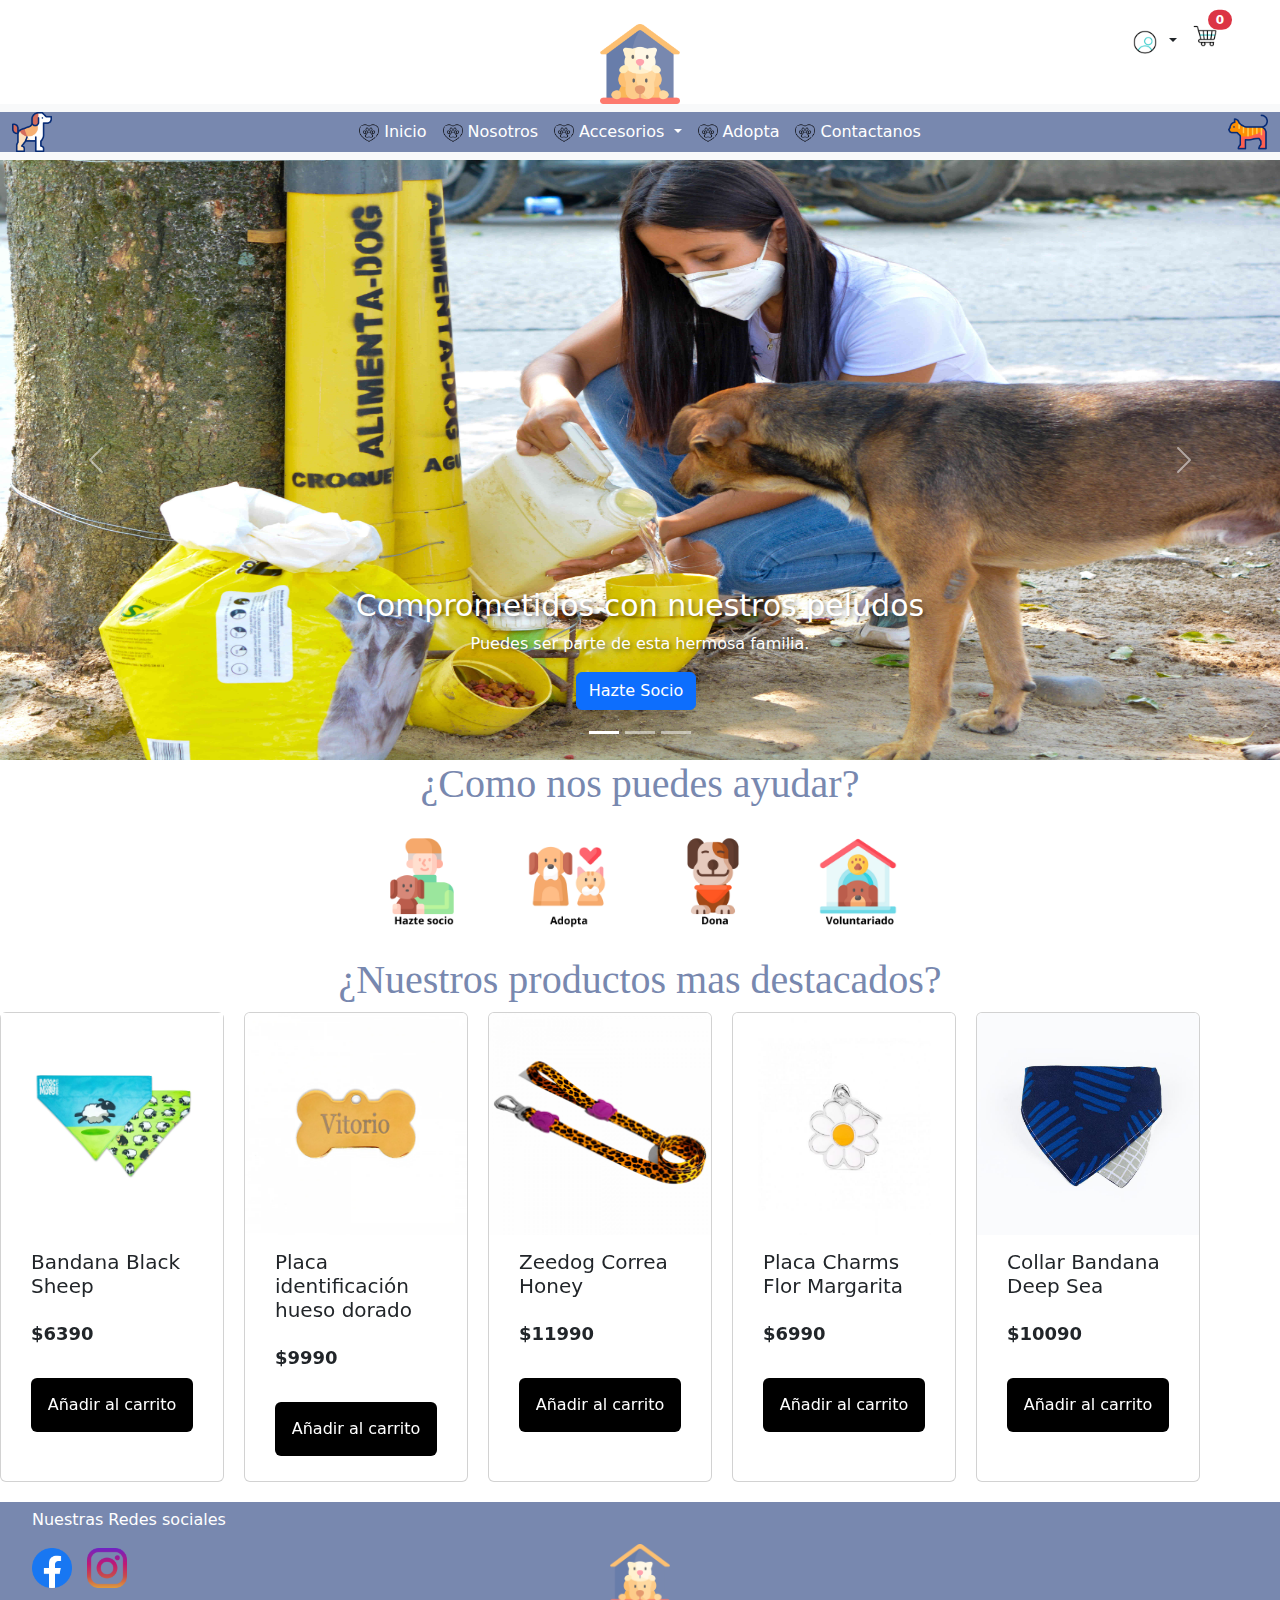
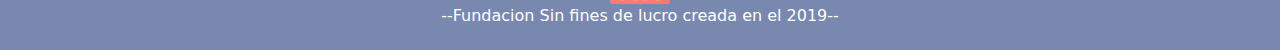
<file: index.html>
<!DOCTYPE html>
<html lang="en">
<head>
    <meta charset="UTF-8">
    <meta name="viewport" content="width=device-width, initial-scale=1.0">
    <title>Popsipatitas</title>
    <link rel="stylesheet" href="style.css">
    <link href="https://cdn.jsdelivr.net/npm/bootstrap@5.3.3/dist/css/bootstrap.min.css" rel="stylesheet" integrity="sha384-QWTKZyjpPEjISv5WaRU9OFeRpok6YctnYmDr5pNlyT2bRjXh0JMhjY6hW+ALEwIH" crossorigin="anonymous">
    
</head>
<body>
    <!--Barra principal-->
    <header>
        <div class="contendorBoton2">
            <!--Login y Carrito-->
            <div class="btnCarritoLogin">
                <!--Login-->
                <div class="dropdown"> 
                    <button class="btn  dropdown-toggle" type="button" id="dropdownForm" data-bs-toggle="dropdown" aria-expanded="false">
                        <img src="img/perfil.gif" alt="" width="30" height="30">
                    </button>
                    <!-- Formulario -->
                    <div class="dropdown-menu" style="background-color:  #7888AF;color: white;" aria-labelledby="dropdownForm">
                        <form class="form">
                            <div class="mb-3">
                                <label for="username" class="form-label">Nombre de usuario</label>
                                <input type="text" class="form-control" id="username" placeholder="Ingresa tu nombre de usuario">
                            </div>
                            <div class="mb-3">
                                <label for="password" class="form-label">Contraseña</label>
                                <input type="password" class="form-control" id="password" placeholder="Ingresa tu contraseña">
                            </div>
                            <button type="submit" class="btn btn-primary btn-secondary" onclick="login()">Iniciar sesión</button><br>
                            <a href="registro.html"type="submit" class="btn btn-primary btn-secondary">Registrar</a>
                        </form>
                    </div>
                </div>
                
                <!--Carrito de compras -->
                <div class="container-icon">
                    <div class="container-cart-icon position-relative">
                        <div class="carrito"> 
                            <button class="carrito navbar-toggler d-lg-block" type="button" data-bs-toggle="offcanvas" data-bs-target="#offcanvasRight" aria-controls="offcanvasRight">
                                <img src="img/carrito-de-compras.gif" alt="Carrito de compras" width="30" height="30">
                            </button>
                            <!-- Elemento para mostrar la cantidad de productos -->
                            <span id="contador-productos" class="position-absolute top-0 start-100 translate-middle badge rounded-pill bg-danger">0</span>
                        </div>
                    </div>
                </div>
            </div>
        </div>
        <!--Logo-->
        <center>
            <a href="index.html"><img src="img/refugio-de-animales.png" alt="Bootstrap" height="80" width="80"></a>
        </center> 
        

        <!--Menu-->
        <nav class="navbar navbar-expand-lg bg-body-tertiary">
            <div class="container-fluid" style="background-color: #7888AF;">
                <img src="img/beagle.png" alt="" width="40" height="40">
                <button class="navbar-toggler" type="button" data-bs-toggle="collapse" data-bs-target="#navbarSupportedContent" aria-controls="navbarSupportedContent" aria-expanded="false" aria-label="Toggle navigation">
                    <span class="navbar-toggler-icon"></span>
                </button>
                <div class="collapse navbar-collapse justify-content-center" id="navbarSupportedContent">
                    <ul class="navbar-nav">
                        <li class="nav-item">
                            <a class="nav-link active" aria-current="page" href="index.html" style="color:white;">
                                <img src="img/animales (1).png" alt="Inicio" style="height: 20px; margin-right: 5px;">Inicio
                            </a>
                        </li>
                        <li class="nav-item">
                            <a class="nav-link active" aria-current="page" href="nosotros.html" style="color:white;">
                                <img src="img/animales (1).png" alt="Ver todo" style="height: 20px; margin-right: 5px;">Nosotros
                            </a>
                        </li>
                        <li class="nav-item dropdown">
                            <a class="nav-link dropdown-toggle" href="accesorios.html" role="button" data-bs-toggle="dropdown" aria-expanded="false" style="color: white;">
                                <img src="img/animales (1).png" alt="Adornos" style="height: 20px; margin-right: 5px;">Accesorios
                            </a>
                            <ul class="dropdown-menu" style="background-color:#7888AF;">
                                <li><a class="dropdown-item" href="bandana.html" style="color: white;">Bandana</a></li>
                                <li><a class="dropdown-item" href="correa.html" style="color: white;">Correas</a></li>
                                <li><a class="dropdown-item" href="identificacion.html" style="color: white;">Identificaciones</a></li>
                            </ul>
                        </li>
                        <li class="nav-item">
                            <a class="nav-link" href="adopta.html" style="color: white;">
                                <img src="img/animales (1).png" alt="Nosotros" style="height: 20px; margin-right: 5px;">Adopta
                            </a>
                        </li>
                        <li class="nav-item">
                            <a class="nav-link" href="contacto.html" style="color: white;">
                                <img src="img/animales (1).png" alt="Nosotros" style="height: 20px; margin-right: 5px;">Contactanos
                            </a>
                        </li>
                    </ul> 
                </div>
                <img src="img/gato.png" alt="" width="40" height="40" style="background-position: center;">
            </div>
        </nav>
        <!--Carrito de compras barra desplegable-->
        <div class="offcanvas offcanvas-end" tabindex="-1" id="offcanvasRight" aria-labelledby="offcanvasRightLabel">
            <div class="offcanvas-header">
                <h5 class="offcanvas-title" id="offcanvasRightLabel">Carrito</h5>
                <button type="button" class="btn-close" data-bs-dismiss="offcanvas" aria-label="Close"></button>
            </div>
            <div class="container-cart-products hidden-cart">
                <div class="row-product hidden">
                    <div class="cart-product">
                        <div class="info-cart-product">
                            <span class="cantidad-producto-carrito">1</span>
                            <p class="titulo-producto-carrito">Bandana Black Sheep</p>
                            <span class="precio-producto-carrito">$6.390</span>
                        </div>
                    </div>
                </div>
                <div class="cart-total hidden">
                    <h3>Total:</h3>
                    <span class="total-pagar">$200</span>
                    <div class="d-grid gap-2 col-6 mx-auto">
                        <button class="btn btn-primary" type="button" data-bs-toggle="modal" data-bs-target="#exampleModal">
                            Finalizar compra
                        </button>
                    </div>
                </div>
            </div>
            <p class="cart-empty">El carrito está vacío</p>

        </div>

        <!-- Modal -->
        <div class="modal fade" id="exampleModal" tabindex="-1" aria-labelledby="exampleModalLabel" aria-hidden="true">
            <div class="modal-dialog">
                <div class="modal-content">
                    <div class="modal-header">
                        <h5 class="modal-title" id="exampleModalLabel">Confirmar compra</h5>
                        <button type="button" class="btn-close" data-bs-dismiss="modal" aria-label="Close"></button>
                    </div>
                    <div class="modal-body">
                        ¿Estás seguro de que deseas finalizar tu compra?
                    </div>
                    <div class="modal-footer">
                        <button type="button" class="btn btn-secondary" data-bs-dismiss="modal">Cancelar</button>
                        <a href="carrito.html"><button type="button"  class="btn btn-primary">Confirmar</button></a>
                    </div>
                </div>
            </div>
        </div>
    </header>

    <main>
        <!--Carrusel-->
        <div id="carouselExampleCaptions" class="carousel slide">
            <div class="carousel-indicators">
              <button type="button" data-bs-target="#carouselExampleCaptions" data-bs-slide-to="0" class="active" aria-current="true" aria-label="Slide 1"></button>
              <button type="button" data-bs-target="#carouselExampleCaptions" data-bs-slide-to="1" aria-label="Slide 2"></button>
              <button type="button" data-bs-target="#carouselExampleCaptions" data-bs-slide-to="2" aria-label="Slide 3"></button>
            </div>
            <div class="carousel-inner">
                <div class="carousel-item active">
                    <img src="img/RUWAC5JSHFFUBIGS4ROI5II4L4.jpg" class="d-block w-100" alt="..." height="600" width="200"> 
                    <div class="carousel-caption d-none d-md-block" style="text-shadow: 2px 2px 4px rgba(0, 0, 0, 0.5); padding: 20px;">
                        <h5 style="font-size: 30px; color:white;">Comprometidos con nuestros peludos</h5>
                        <p style="color: white;">Puedes ser parte de esta hermosa familia.</p>
                        <a href="socio.html">
                            <button class="btn btn-primary me-md-2" type="button">Hazte Socio</button>
                        </a>
                    </div>
                </div>
                <div class="carousel-item">
                    <img src="img/Diseño sin título.png" class="d-block w-100" alt="..." height="600"width="200">
                    <div class="carousel-caption d-none d-md-block">
                        <h5>Second slide label</h5>
                        <p>Some representative placeholder content for the second slide.</p>
                    </div>
                </div>
                <div class="carousel-item">
                    <img src="img/dog-bath-resigned-wet-soapy-grooming-animal.jpg" class="d-block w-100" alt="..." height="600"width="200">
                </div>
            </div>
            <button class="carousel-control-prev" type="button" data-bs-target="#carouselExampleCaptions" data-bs-slide="prev">
              <span class="carousel-control-prev-icon" aria-hidden="true"></span>
              <span class="visually-hidden">Previous</span>
            </button>
            <button class="carousel-control-next" type="button" data-bs-target="#carouselExampleCaptions" data-bs-slide="next">
              <span class="carousel-control-next-icon" aria-hidden="true"></span>
              <span class="visually-hidden">Next</span>
            </button>
        </div>
        <h1 style="font-family: 'Georgia', serif; text-align: center; color: #7888AF;">¿Como nos puedes ayudar?</h1>
        <center>
            <img class="img1" src="img/Hazte socio.png" alt="" width="100" height="100">
            <img class="img1" src="img/Adopta.png" alt=""  width="100" height="100">
            <img class="img1" src="img/Dona.png" alt=""  width="100" height="100">
            <img class="img1" src="img/voluntariado.png" alt=""  width="100" height="100">
        </center>

        <!--Carrusel productos-->
        <h1 style="font-family: 'Georgia', serif; text-align: center; color: #7888AF;">¿Nuestros productos mas destacados?</h1>
        
        <div id="carouselExample" class="carousel slide" style="justify-content: center;">
            <div class="carousel-inner" style="justify-content: center;">
                <div class="container-items">
                    <!--Carrusel 1-->
                    <div class="carousel-item active">
                        <div class="carruselCard">
                            <!--Card 1-->
                            <div class="card Ccard" style="width: 14rem;">
                                <img src="img/Productos/bandana_black_sheep.jpg" alt="producto">
                                <div class="info-product">
                                    <h5 class="card-title">Bandana Black Sheep</h5>
                                    <p class="price card-text">$6390</p>
                                    <button class="btn-add-cart btn btn-primary">Añadir al carrito</button>
                                </div>
                            </div>
                            <!--Card 2-->
                            <div class="card Ccard" style="width: 14rem;">
                                <img class="card-img-top" src="img/Productos/Placaidentificacionhuesodorado_1024x1024@2x.webp" alt="Card image cap">
                                <div class="info-product">
                                    <h5 class="card-title">Placa identificación hueso dorado</h5>
                                    <p class="price card-text">$9990</p>
                                    <button class="btn-add-cart btn btn-primary">Añadir al carrito</button>
                                </div>
                            </div>
                            <!--Card 3-->
                            <div class="card Ccard" style="width: 14rem;">
                                <img class="card-img-top" src="img/Productos/correa6.png" alt="Card image cap">
                                <div class="info-product">
                                    <h5 class="card-title">Zeedog Correa Honey</h5>
                                    <p class="price card-text">$11990</p>
                                    <button class="btn-add-cart btn btn-primary">Añadir al carrito</button>
                                </div>
                            </div>
                            <!--Card 4-->
                            <div class="card Ccard" style="width: 14rem;">
                                <img class="card-img-top" src="img/Productos/Placa Charms Flor Margarita.jpeg" alt="Card image cap">
                                <div class="info-product">
                                    <h5 class="card-title">Placa Charms Flor Margarita</h5>
                                    <p class="price card-text">$6990</p>
                                    <button class="btn-add-cart btn btn-primary">Añadir al carrito</button>
                                </div>
                            </div>
                            <!--Card 5-->
                            <div class="card Ccard" style="width: 14rem;">
                                <img class="card-img-top" src="img/Productos/bandana_perro.jfif" alt="Card image cap">
                                <div class="info-product">
                                    <h5 class="card-title">Collar Bandana Deep Sea</h5>
                                    <p class="price card-text">$10090</p>
                                    <button class="btn-add-cart btn btn-primary">Añadir al carrito</button>
                                </div>
                            </div>
                        </div>
                    </div>
                    <!--Carrusel 2-->
                    <div class="carousel-item">
                        <div class="carruselCard">
                            <!--Card 1-->
                            <div class="card Ccard" style="width: 14rem;">
                                <img class="card-img-top" src="img/Productos/Bandana flores celeste vintage.webp" alt="Card image cap">
                                <div class="info-product">
                                    <h5 class="card-title">Bandana flores celeste vintage</h5>
                                    <p class="price card-text">$16490</p>
                                    <button class="btn-add-cart btn btn-primary">Añadir al carrito</button>
                                </div>
                            </div>
                            <!--Card 2-->
                            <div class="card Ccard" style="width: 14rem;">
                                <img class="card-img-top" src="img/Productos/correa12.jpg" alt="Card image cap">
                                <div class="info-product">
                                    <h5 class="card-title">Zeedog Phantom Correa - Perro</h5>
                                    <p class="price card-text">$11990</p>
                                    <button class="btn-add-cart btn btn-primary">Añadir al carrito</button>
                                </div>
                            </div>
                            <!--Card 3-->
                            <div class="card Ccard" style="width: 14rem;">
                                <img class="card-img-top" src="img/Productos/Placa Identificacion Huella Azul.webp" alt="Card image cap">
                                <div class="info-product">
                                    <h5 class="card-title">Placa identificación huella azul</h5>
                                    <p class="price card-text">$11990</p>
                                    <button class="btn-add-cart btn btn-primary">Añadir al carrito</button>
                                </div>
                            </div>
                            <!--Card 4-->
                            <div class="card Ccard" style="width: 14rem;">
                                <img class="card-img-top" src="img/Productos/Bandana-etnica-verde-menta-1_1024x1024@2x.webp" alt="Card image cap">
                                <div class="info-product">
                                    <h5 class="card-title">Bandana étnica verde menta</h5>
                                    <p class="price card-text">$7000</p>
                                    <button class="btn-add-cart btn btn-primary">Añadir al carrito</button>
                                </div>
                            </div>
                            <!--Card 5-->
                            <div class="card Ccard" style="width: 14rem;">
                                <img class="card-img-top" src="img/Productos/Placa Clásica Círculo Huella Negra.jpeg" alt="Card image cap">
                                <div class="info-product">
                                    <h5 class="card-title">Placa Clásica Círculo Huella Negra</h5>
                                    <p class="price card-text">$6990</p>
                                    <button class="btn-add-cart btn btn-primary">Añadir al carrito</button>
                                </div>
                            </div>
                        </div>
                    </div>
                    <!--Carrusel 3-->
                    <div class="carousel-item">
                        <div class="carruselCard">
                            <!--Card 1-->
                            <div class="card Ccard" style="width: 14rem;">
                                <img class="card-img-top" src="img/Productos/correa4.webp" alt="Card image cap">
                                <div class="info-product">
                                    <h5 class="card-title">Zeedog Correa Pacco</h5>
                                    <p class="price card-text">$5990</p>
                                    <button class="btn-add-cart btn btn-primary">Añadir al carrito</button>
                                </div>
                            </div>
                            <!--Card 2-->
                            <div class="card Ccard" style="width: 14rem;">
                                <img class="card-img-top" src="img/Productos/burger_placa.jpg" alt="Card image cap">
                                <div class="info-product">
                                    <h5 class="card-title">Placa Comida Burger</h5>
                                    <p class="price card-text">$6990</p>
                                    <button class="btn-add-cart btn btn-primary">Añadir al carrito</button>
                                </div>
                            </div>
                            <!--Card 3-->
                            <div class="card Ccard" style="width: 14rem;">
                                <img class="card-img-top" src="img/Productos/correa10.jpg" alt="Card image cap">
                                <div class="info-product">
                                    <h5 class="card-title">Zeedog Correa Skull 2.0</h5>
                                    <p class="price card-text">$13490</p>
                                    <button class="btn-add-cart btn btn-primary">Añadir al carrito</button>
                                </div>
                            </div>
                            <!--Card 4-->
                            <div class="card Ccard" style="width: 14rem;">
                                <img class="card-img-top" src="img/Productos/Panoleta_escocesa_azul_1024x1024@2x.webp" alt="Card image cap">
                                <div class="info-product">
                                    <h5 class="card-title">Pañoleta escocesa azul</h5>
                                    <p class="price card-text">$7000</p>
                                    <button class="btn-add-cart btn btn-primary">Añadir al carrito</button>
                                </div>
                            </div>
                            <!--Card 5-->
                            <div class="card Ccard" style="width: 14rem;">
                                <img class="card-img-top" src="img/Productos/MEXICANA_LUPITA_HUESO.webp" alt="Card image cap">
                                <div class="info-product">
                                    <h5 class="card-title">PopTags - Mexicana</h5>
                                    <p class="price card-text">$6900</p>
                                    <button class="btn-add-cart btn btn-primary">Añadir al carrito</button>
                                </div>
                            </div>
                        </div>
                    </div>
                </div>
            </div>
            <button class="carousel-control-prev" type="button" data-bs-target="#carouselExample" data-bs-slide="prev">
            <span class="carousel-control-prev-icon" aria-hidden="true"></span>
            <span class="visually-hidden">Previous</span>
            </button>
            <button class="carousel-control-next" type="button" data-bs-target="#carouselExample" data-bs-slide="next">
            <span class="carousel-control-next-icon" aria-hidden="true"></span>
            <span class="visually-hidden">Next</span>
            </button>
        </div>
    </main>
    <!--Footer-->
    <footer>
        <ul class="social-icons">
            <p style="color: white;">Nuestras Redes sociales</p>
            <li><a href="#"><img src="img/facebook.png" alt="Facebook" width="40" height="40"></a></li>
            <li><a href="#"><img src="img/instagram.png" alt="Instagram" width="40" height="40"></a></li>  
        </ul>
        <div class="fundacion">
            <center>
                <img src="img/refugio-de-animales.png" width="60" height="60" alt="">
                <p style="color: white;" >--Fundacion Sin fines de lucro creada en el 2019--</p>
            </center>
        </div>
    </footer>
    
    <script src="https://cdn.jsdelivr.net/npm/bootstrap@5.3.3/dist/js/bootstrap.bundle.min.js" integrity="sha384-YvpcrYf0tY3lHB60NNkmXc5s9fDVZLESaAA55NDzOxhy9GkcIdslK1eN7N6jIeHz" crossorigin="anonymous"></script>
    <script src="main.js"></script>
</body>
</html>
</file>
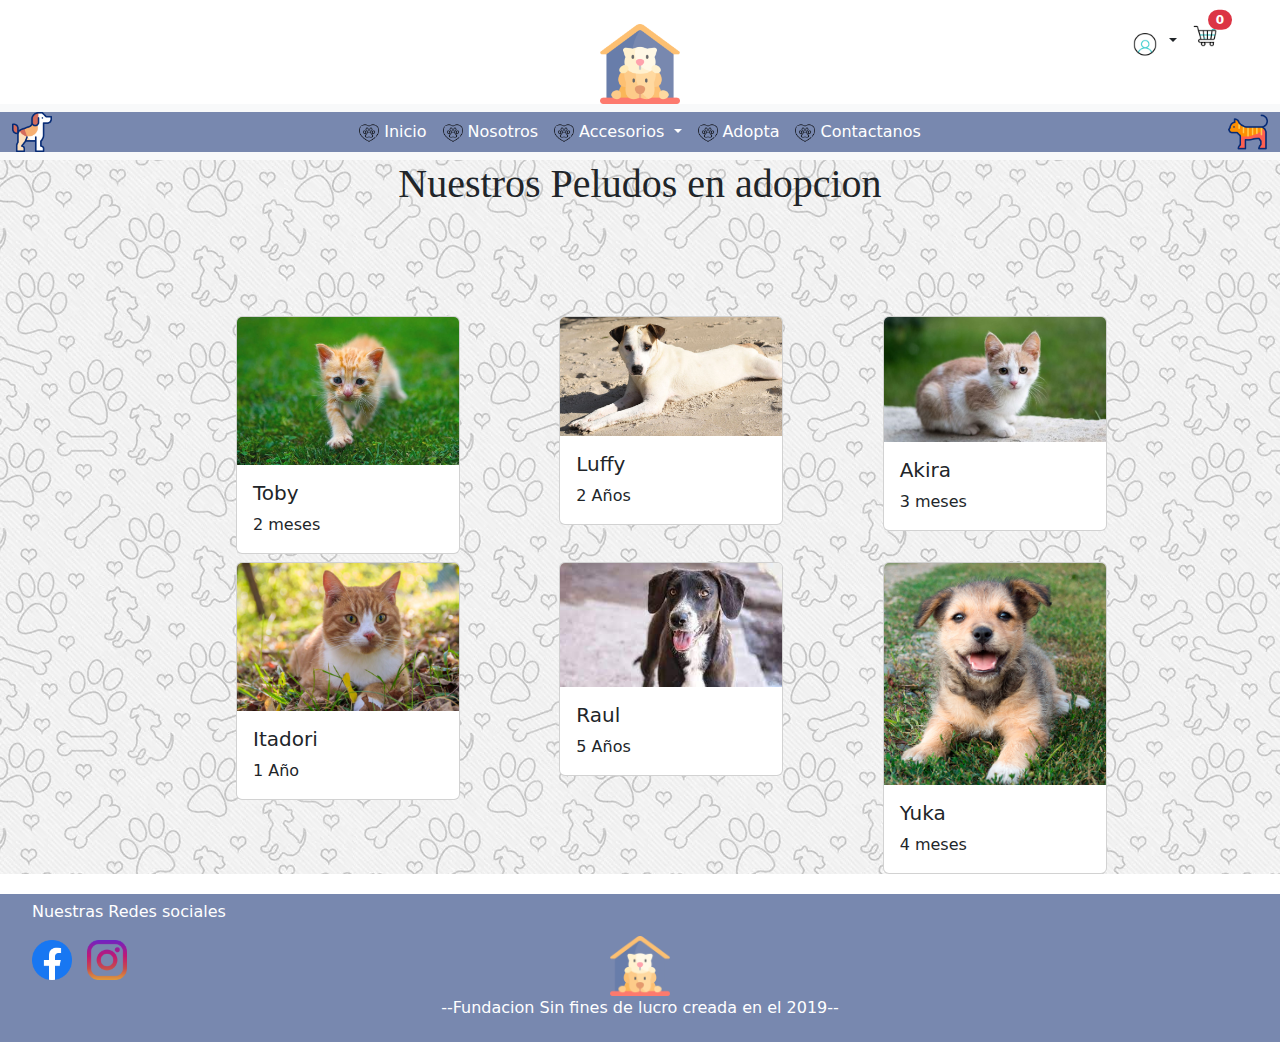
<file: adopta.html>
<!DOCTYPE html>
<html lang="en">
<head>
    <meta charset="UTF-8">
    <meta name="viewport" content="width=device-width, initial-scale=1.0">
    <title>Popsipatitas</title>
    <link rel="stylesheet" href="style.css">
    <link href="https://cdn.jsdelivr.net/npm/bootstrap@5.3.3/dist/css/bootstrap.min.css" rel="stylesheet" integrity="sha384-QWTKZyjpPEjISv5WaRU9OFeRpok6YctnYmDr5pNlyT2bRjXh0JMhjY6hW+ALEwIH" crossorigin="anonymous">
</head>
<body>
    <!--Barra principal-->
    <header>
        <div class="contendorBoton2">
            <!--Login y Carrito-->
            <div class="btnCarritoLogin">
                <!--Login-->
                <div class="dropdown"> 
                    <button class="btn  dropdown-toggle" type="button" id="dropdownForm" data-bs-toggle="dropdown" aria-expanded="false">
                        <img src="img/perfil.gif" alt="" width="30" height="30">
                    </button>
                    <!-- Formulario -->
                    <div class="dropdown-menu" style="background-color:  #7888AF;color: white;" aria-labelledby="dropdownForm">
                        <form class="form">
                            <div class="mb-3">
                                <label for="username" class="form-label">Nombre de usuario</label>
                                <input type="text" class="form-control" id="username" placeholder="Ingresa tu nombre de usuario">
                            </div>
                            <div class="mb-3">
                                <label for="password" class="form-label">Contraseña</label>
                                <input type="password" class="form-control" id="password" placeholder="Ingresa tu contraseña">
                            </div>
                            <button type="submit" class="btn btn-primary btn-secondary" onclick="login()">Iniciar sesión</button><br>
                            <a href="registro.html"type="submit" class="btn btn-primary btn-secondary">Registrar</a>
                        </form>
                    </div>
                </div>
                
                <!--Carrito de compras -->
                <div class="container-icon">
                    <div class="container-cart-icon position-relative">
                        <div class="carrito"> 
                            <button class="carrito navbar-toggler d-lg-block" type="button" data-bs-toggle="offcanvas" data-bs-target="#offcanvasRight" aria-controls="offcanvasRight">
                                <img src="img/carrito-de-compras.gif" alt="Carrito de compras" width="30" height="30">
                            </button>
                            <!-- Elemento para mostrar la cantidad de productos -->
                            <span id="contador-productos" class="position-absolute top-0 start-100 translate-middle badge rounded-pill bg-danger">0</span>
                        </div>
                    </div>
                </div>
            </div>
        </div>
        <!--Logo-->
        <center>
            <a href="index.html"><img src="img/refugio-de-animales.png" alt="Bootstrap" height="80" width="80"></a>
        </center> 
        

        <!--Menu-->
        <nav class="navbar navbar-expand-lg bg-body-tertiary">
            <div class="container-fluid" style="background-color: #7888AF;">
                <img src="img/beagle.png" alt="" width="40" height="40">
                <button class="navbar-toggler" type="button" data-bs-toggle="collapse" data-bs-target="#navbarSupportedContent" aria-controls="navbarSupportedContent" aria-expanded="false" aria-label="Toggle navigation">
                    <span class="navbar-toggler-icon"></span>
                </button>
                <div class="collapse navbar-collapse justify-content-center" id="navbarSupportedContent">
                    <ul class="navbar-nav">
                        <li class="nav-item">
                            <a class="nav-link active" aria-current="page" href="index.html" style="color:white;">
                                <img src="img/animales (1).png" alt="Inicio" style="height: 20px; margin-right: 5px;">Inicio
                            </a>
                        </li>
                        <li class="nav-item">
                            <a class="nav-link active" aria-current="page" href="nosotros.html" style="color:white;">
                                <img src="img/animales (1).png" alt="Ver todo" style="height: 20px; margin-right: 5px;">Nosotros
                            </a>
                        </li>
                        <li class="nav-item dropdown">
                            <a class="nav-link dropdown-toggle" href="accesorios.html" role="button" data-bs-toggle="dropdown" aria-expanded="false" style="color: white;">
                                <img src="img/animales (1).png" alt="Adornos" style="height: 20px; margin-right: 5px;">Accesorios
                            </a>
                            <ul class="dropdown-menu" style="background-color:#7888AF;">
                                <li><a class="dropdown-item" href="bandana.html" style="color: white;">Bandana</a></li>
                                <li><a class="dropdown-item" href="correa.html" style="color: white;">Correas</a></li>
                                <li><a class="dropdown-item" href="identificacion.html" style="color: white;">Identificaciones</a></li>
                            </ul>
                        </li>
                        <li class="nav-item">
                            <a class="nav-link" href="adopta.html" style="color: white;">
                                <img src="img/animales (1).png" alt="Nosotros" style="height: 20px; margin-right: 5px;">Adopta
                            </a>
                        </li>
                        <li class="nav-item">
                            <a class="nav-link" href="contacto.html" style="color: white;">
                                <img src="img/animales (1).png" alt="Nosotros" style="height: 20px; margin-right: 5px;">Contactanos
                            </a>
                        </li>
                    </ul> 
                </div>
                <img src="img/gato.png" alt="" width="40" height="40" style="background-position: center;">
            </div>
        </nav>
        <!--Carrito de compras barra desplegable-->
        <div class="offcanvas offcanvas-end" tabindex="-1" id="offcanvasRight" aria-labelledby="offcanvasRightLabel">
            <div class="offcanvas-header">
                <h5 class="offcanvas-title" id="offcanvasRightLabel">Carrito</h5>
                <button type="button" class="btn-close" data-bs-dismiss="offcanvas" aria-label="Close"></button>
            </div>
            <div class="container-cart-products hidden-cart">
                <div class="row-product hidden">
                    <div class="cart-product">
                        <div class="info-cart-product">
                            <span class="cantidad-producto-carrito">1</span>
                            <p class="titulo-producto-carrito">Bandana Black Sheep</p>
                            <span class="precio-producto-carrito">$6.390</span>
                        </div>
                    </div>
                </div>
                <div class="cart-total hidden">
                    <h3>Total:</h3>
                    <span class="total-pagar">$200</span>
                    <div class="d-grid gap-2 col-6 mx-auto">
                        <button class="btn btn-primary" type="button" data-bs-toggle="modal" data-bs-target="#exampleModal">
                            Finalizar compra
                        </button>
                    </div>
                </div>
            </div>
            <p class="cart-empty">El carrito está vacío</p>

        </div>

        <!-- Modal -->
        <div class="modal fade" id="exampleModal" tabindex="-1" aria-labelledby="exampleModalLabel" aria-hidden="true">
            <div class="modal-dialog">
                <div class="modal-content">
                    <div class="modal-header">
                        <h5 class="modal-title" id="exampleModalLabel">Confirmar compra</h5>
                        <button type="button" class="btn-close" data-bs-dismiss="modal" aria-label="Close"></button>
                    </div>
                    <div class="modal-body">
                        ¿Estás seguro de que deseas finalizar tu compra?
                    </div>
                    <div class="modal-footer">
                        <button type="button" class="btn btn-secondary" data-bs-dismiss="modal">Cancelar</button>
                        <a href="carrito.html"><button type="button"  class="btn btn-primary">Confirmar</button></a>
                    </div>
                </div>
            </div>
        </div>
    </header>

    <main>
        <!--Introduccion del equipo-->
        <div class="fondo"> 
            <h1 style="font-family: 'Georgia', serif; text-align: center;">Nuestros Peludos en adopcion</h1>
            <!--foto animales-->
            <div class="container">
                <div class="row row-cols-1 row-cols-md-3 g-2" style="margin-left: 150px; margin-top: 100px;">
                    <!--Card 1-->
                    <div class="col">
                        <div class="card" style="width: 14rem;">
                            <img src="img/1.jpg" class="card-img-top" alt="...">
                            <div class="card-body">
                                <h5 class="card-title">Toby</h5>
                                <p class="card-text">2 meses </p>
                            </div>
                        </div>
                    </div>
                    <!--Card 2-->
                    <div class="col">
                        <div class="card" style="width: 14rem;">
                            <img src="img/pi.jpg" class="card-img-top" alt="...">
                            <div class="card-body">
                                <h5 class="card-title">Luffy</h5>
                                <p class="card-text">2 Años</p>
                            </div>
                        </div>
                    </div>
                    <!--Card 3-->
                    <div class="col">
                        <div class="card" style="width: 14rem;">
                            <img src="img/2.jpg" class="card-img-top" alt="...">
                            <div class="card-body">
                                <h5 class="card-title">Akira</h5>
                                <p class="card-text">3 meses</p>
                            </div>
                        </div>
                    </div>
                    <!--Card 4-->
                    <div class="col">
                        <div class="card" style="width: 14rem;">
                            <img src="img/4.jpeg" class="card-img-top" alt="...">
                            <div class="card-body">
                                <h5 class="card-title">Itadori</h5>
                                <p class="card-text">1 Año</p>
                            </div>
                        </div>
                    </div>
                    <!--Card 5-->
                    <div class="col">
                        <div class="card" style="width: 14rem;">
                            <img src="img/qq.jpg" class="card-img-top" alt="...">
                            <div class="card-body">
                                <h5 class="card-title">Raul</h5>
                                <p class="card-text">5 Años</p>
                            </div>
                        </div>
                    </div>
                     <!--Card 6-->
                     <div class="col">
                        <div class="card" style="width: 14rem;">
                            <img src="img/o.jpg" class="card-img-top" alt="...">
                            <div class="card-body">
                                <h5 class="card-title">Yuka</h5>
                                <p class="card-text">4 meses</p>
                            </div>
                        </div>
                    </div>
                </div>
            </div>
        </div>        
    </main>        
    <!--Footer-->
    <footer>
        <ul class="social-icons">
            <p style="color: white;">Nuestras Redes sociales</p>
            <li><a href="#"><img src="img/facebook.png" alt="Facebook" width="40" height="40"></a></li>
            <li><a href="#"><img src="img/instagram.png" alt="Instagram" width="40" height="40"></a></li>  
        </ul>
        <div class="fundacion">
            <center>
                <img src="img/refugio-de-animales.png" width="60" height="60" alt="">
                <p style="color: white;" >--Fundacion Sin fines de lucro creada en el 2019--</p>
            </center>
        </div>
    </footer>

    <script src="https://cdn.jsdelivr.net/npm/bootstrap@5.3.3/dist/js/bootstrap.bundle.min.js" integrity="sha384-YvpcrYf0tY3lHB60NNkmXc5s9fDVZLESaAA55NDzOxhy9GkcIdslK1eN7N6jIeHz" crossorigin="anonymous"></script>
    <script src="main.js"></script>
</body>
</html>
</file>
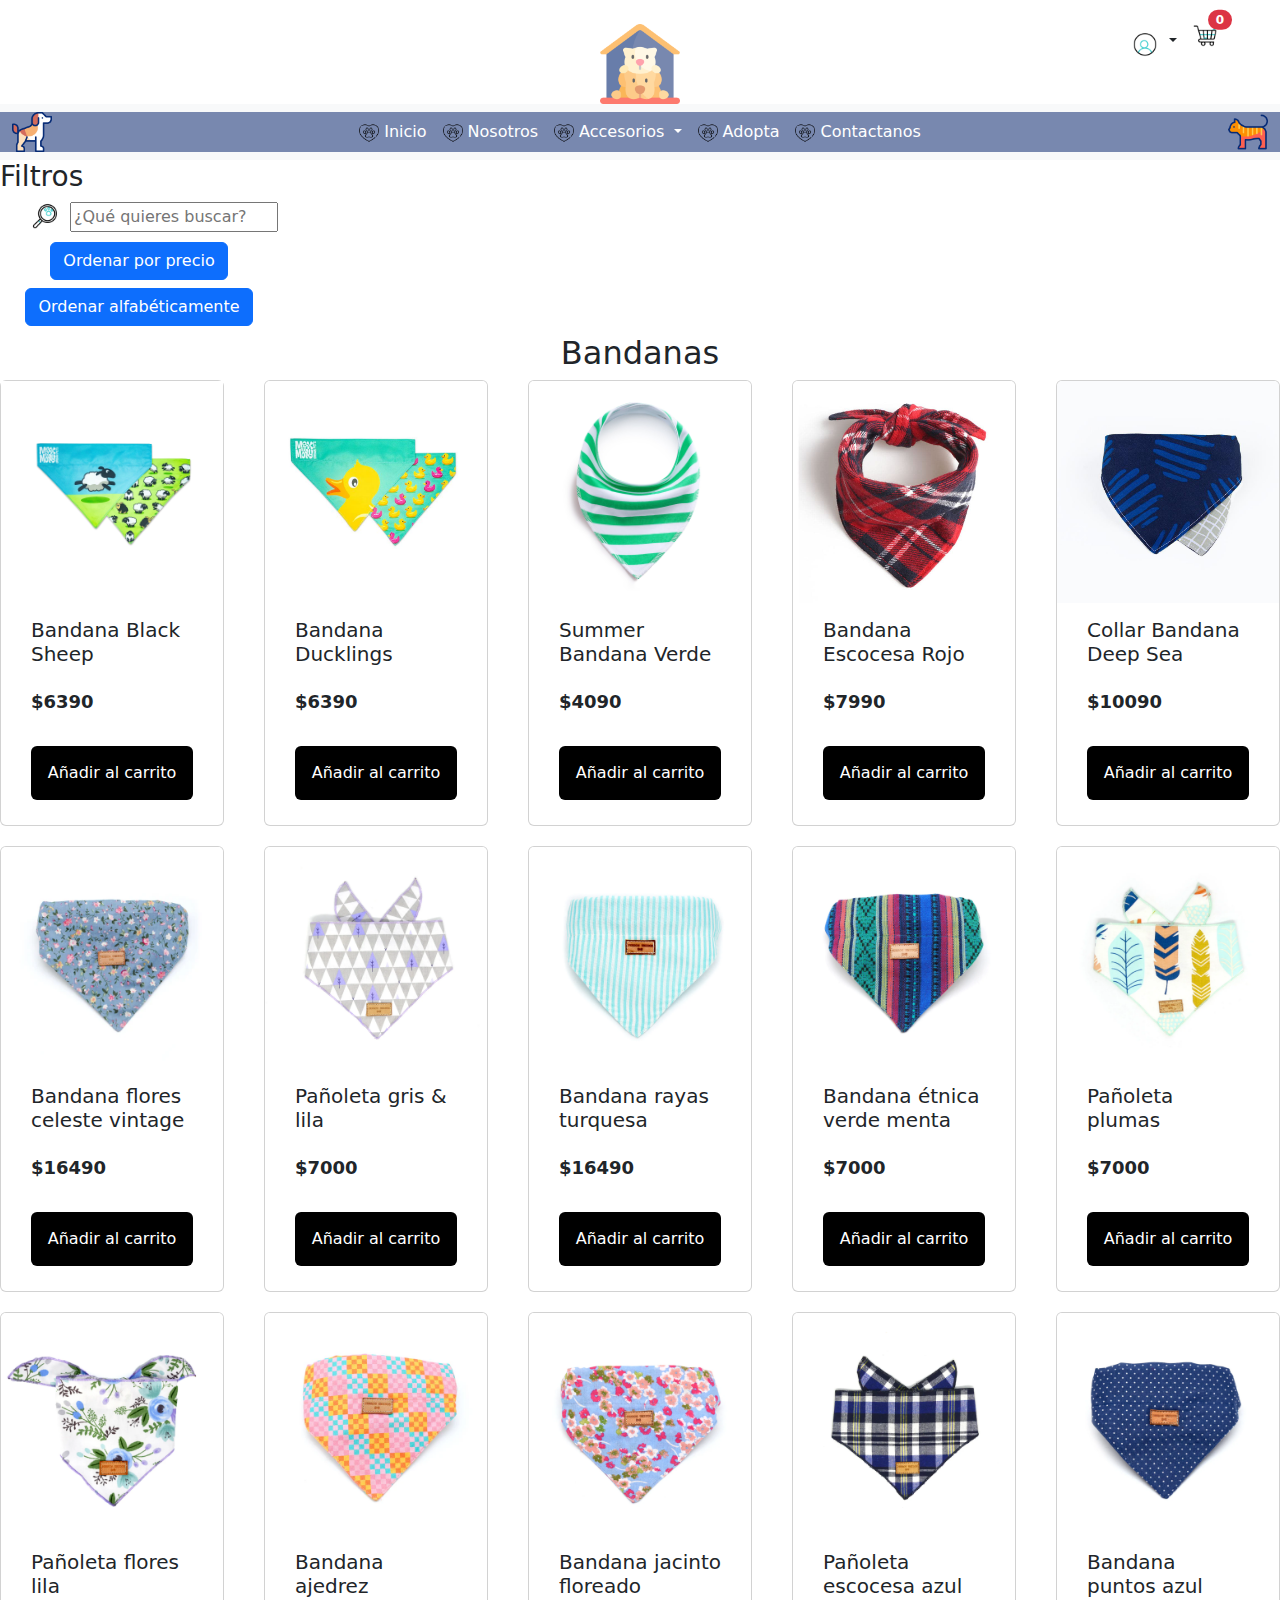
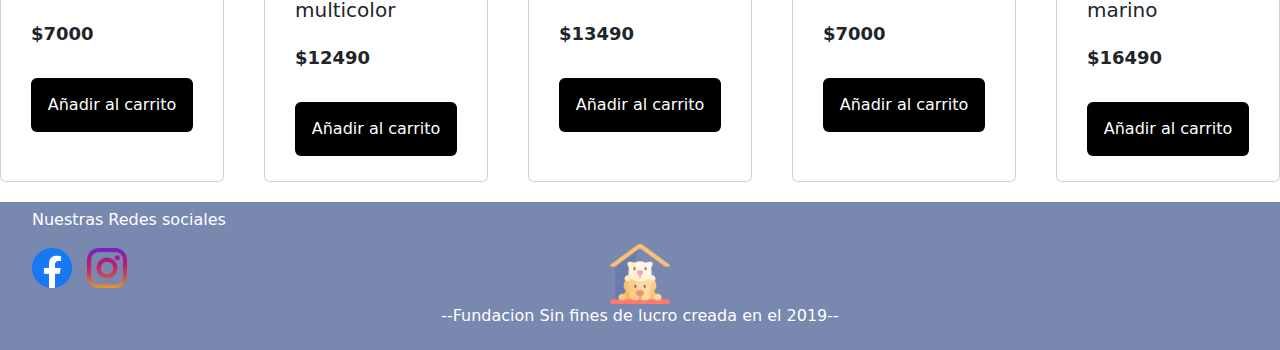
<file: bandana.html>
<!DOCTYPE html>
<html lang="en">
<head>
    <meta charset="UTF-8">
    <meta name="viewport" content="width=device-width, initial-scale=1.0">
    <title>Popsipatitas</title>
    <link rel="stylesheet" href="style.css">
    <link href="https://cdn.jsdelivr.net/npm/bootstrap@5.3.3/dist/css/bootstrap.min.css" rel="stylesheet" integrity="sha384-QWTKZyjpPEjISv5WaRU9OFeRpok6YctnYmDr5pNlyT2bRjXh0JMhjY6hW+ALEwIH" crossorigin="anonymous">
    
</head>
<body>
    <!--Barra principal-->
    <header>
        <div class="contendorBoton2">
            <!--Login y Carrito-->
            <div class="btnCarritoLogin">
                <!--Login-->
                <div class="dropdown"> 
                    <button class="btn  dropdown-toggle" type="button" id="dropdownForm" data-bs-toggle="dropdown" aria-expanded="false">
                        <img src="img/perfil.gif" alt="" width="30" height="30">
                    </button>
                    <!-- Formulario -->
                    <div class="dropdown-menu" style="background-color:  #7888AF;color: white;" aria-labelledby="dropdownForm">
                        <form class="form">
                            <div class="mb-3">
                                <label for="username" class="form-label">Nombre de usuario</label>
                                <input type="text" class="form-control" id="username" placeholder="Ingresa tu nombre de usuario">
                            </div>
                            <div class="mb-3">
                                <label for="password" class="form-label">Contraseña</label>
                                <input type="password" class="form-control" id="password" placeholder="Ingresa tu contraseña">
                            </div>
                            <button type="submit" class="btn btn-primary btn-secondary" onclick="login()">Iniciar sesión</button><br>
                            <a href="registro.html"type="submit" class="btn btn-primary btn-secondary">Registrar</a>
                        </form>
                    </div>
                </div>
                
                <!--Carrito de compras -->
                <div class="container-icon">
                    <div class="container-cart-icon position-relative">
                        <div class="carrito"> 
                            <button class="carrito navbar-toggler d-lg-block" type="button" data-bs-toggle="offcanvas" data-bs-target="#offcanvasRight" aria-controls="offcanvasRight">
                                <img src="img/carrito-de-compras.gif" alt="Carrito de compras" width="30" height="30">
                            </button>
                            <!-- Elemento para mostrar la cantidad de productos -->
                            <span id="contador-productos" class="position-absolute top-0 start-100 translate-middle badge rounded-pill bg-danger">0</span>
                        </div>
                    </div>
                </div>
            </div>
        </div>
        <!--Logo-->
        <center>
            <a href="index.html"><img src="img/refugio-de-animales.png" alt="Bootstrap" height="80" width="80"></a>
        </center> 
        

        <!--Menu-->
        <nav class="navbar navbar-expand-lg bg-body-tertiary">
            <div class="container-fluid" style="background-color: #7888AF;">
                <img src="img/beagle.png" alt="" width="40" height="40">
                <button class="navbar-toggler" type="button" data-bs-toggle="collapse" data-bs-target="#navbarSupportedContent" aria-controls="navbarSupportedContent" aria-expanded="false" aria-label="Toggle navigation">
                    <span class="navbar-toggler-icon"></span>
                </button>
                <div class="collapse navbar-collapse justify-content-center" id="navbarSupportedContent">
                    <ul class="navbar-nav">
                        <li class="nav-item">
                            <a class="nav-link active" aria-current="page" href="index.html" style="color:white;">
                                <img src="img/animales (1).png" alt="Inicio" style="height: 20px; margin-right: 5px;">Inicio
                            </a>
                        </li>
                        <li class="nav-item">
                            <a class="nav-link active" aria-current="page" href="nosotros.html" style="color:white;">
                                <img src="img/animales (1).png" alt="Ver todo" style="height: 20px; margin-right: 5px;">Nosotros
                            </a>
                        </li>
                        <li class="nav-item dropdown">
                            <a class="nav-link dropdown-toggle" href="accesorios.html" role="button" data-bs-toggle="dropdown" aria-expanded="false" style="color: white;">
                                <img src="img/animales (1).png" alt="Adornos" style="height: 20px; margin-right: 5px;">Accesorios
                            </a>
                            <ul class="dropdown-menu" style="background-color:#7888AF;">
                                <li><a class="dropdown-item" href="bandana.html" style="color: white;">Bandana</a></li>
                                <li><a class="dropdown-item" href="correa.html" style="color: white;">Correas</a></li>
                                <li><a class="dropdown-item" href="identificacion.html" style="color: white;">Identificaciones</a></li>
                            </ul>
                        </li>
                        <li class="nav-item">
                            <a class="nav-link" href="adopta.html" style="color: white;">
                                <img src="img/animales (1).png" alt="Nosotros" style="height: 20px; margin-right: 5px;">Adopta
                            </a>
                        </li>
                        <li class="nav-item">
                            <a class="nav-link" href="contacto.html" style="color: white;">
                                <img src="img/animales (1).png" alt="Nosotros" style="height: 20px; margin-right: 5px;">Contactanos
                            </a>
                        </li>
                    </ul> 
                </div>
                <img src="img/gato.png" alt="" width="40" height="40" style="background-position: center;">
            </div>
        </nav>
        <!--Carrito de compras barra desplegable-->
        <div class="offcanvas offcanvas-end" tabindex="-1" id="offcanvasRight" aria-labelledby="offcanvasRightLabel">
            <div class="offcanvas-header">
                <h5 class="offcanvas-title" id="offcanvasRightLabel">Carrito</h5>
                <button type="button" class="btn-close" data-bs-dismiss="offcanvas" aria-label="Close"></button>
            </div>
            <div class="container-cart-products hidden-cart">
                <div class="row-product hidden">
                    <div class="cart-product">
                        <div class="info-cart-product">
                            <span class="cantidad-producto-carrito">1</span>
                            <p class="titulo-producto-carrito">Bandana Black Sheep</p>
                            <span class="precio-producto-carrito">$6.390</span>
                        </div>
                    </div>
                </div>
                <div class="cart-total hidden">
                    <h3>Total:</h3>
                    <span class="total-pagar">$200</span>
                    <div class="d-grid gap-2 col-6 mx-auto">
                        <button class="btn btn-primary" type="button" data-bs-toggle="modal" data-bs-target="#exampleModal">
                            Finalizar compra
                        </button>
                    </div>
                </div>
            </div>
            <p class="cart-empty">El carrito está vacío</p>

        </div>

        <!-- Modal -->
        <div class="modal fade" id="exampleModal" tabindex="-1" aria-labelledby="exampleModalLabel" aria-hidden="true">
            <div class="modal-dialog">
                <div class="modal-content">
                    <div class="modal-header">
                        <h5 class="modal-title" id="exampleModalLabel">Confirmar compra</h5>
                        <button type="button" class="btn-close" data-bs-dismiss="modal" aria-label="Close"></button>
                    </div>
                    <div class="modal-body">
                        ¿Estás seguro de que deseas finalizar tu compra?
                    </div>
                    <div class="modal-footer">
                        <button type="button" class="btn btn-secondary" data-bs-dismiss="modal">Cancelar</button>
                        <a href="carrito.html"><button type="button"  class="btn btn-primary">Confirmar</button></a>
                    </div>
                </div>
            </div>
        </div>
    </header>
    
    <main>
        <!--Botones filtro-->
        <div class="filtros" >
            <h3>Filtros</h3>
            <div class="botones">
                <!--Lupa-->
                <div class="btnBuscar">
                    <button onclick="buscarProducto2()">
                        <img src="img/lupa.gif" alt="Lupa" width="30" height="30">
                    </button>
                    <input type="text" class="search-input" placeholder="¿Qué quieres buscar?">
                </div>
                <button id="btnOrdenar" class="btn btn-primary mb-2" onclick="ordenarPorPrecio()">Ordenar por precio</button>
                <button id="btnOrdenarAlfabeticamente" class="btn btn-primary mb-2" onclick="ordenarAlfabeticamente()">Ordenar alfabéticamente</button> 
            </div>
        </div>
        <h2 style="text-align: center;">Bandanas</h2>
        <div class="container-items" id="product-container">
            <!--Card 1-->
            <div class="card Ccard" style="width: 14rem;">
                <img src="img/Productos/bandana_black_sheep.jpg" alt="producto">
                <div class="info-product">
                    <h5 class="card-title">Bandana Black Sheep</h5>
                    <p class="price card-text">$6390</p>
                    <button class="btn-add-cart btn btn-primary">Añadir al carrito</button>
                </div>
            </div>
            <!--Card 2-->
            <div class="card Ccard" style="width: 14rem;">
                <img class="card-img-top" src="img/Productos/Ducklings-Bandana_700x700_cdc676c3-7709-41b1-b231-023827735f35.jpg" alt="Card image cap">
                <div class="info-product">
                    <h5 class="card-title">Bandana Ducklings</h5>
                    <p class="price card-text">$6390</p>
                    <button class="btn-add-cart btn btn-primary">Añadir al carrito</button>
                </div>
            </div>
            <!--Card 3-->
            <div class="card Ccard" style="width: 14rem;">
                <img class="card-img-top" src="img/Productos/bandana_verde.jpg" alt="Card image cap">
                <div class="info-product">
                    <h5 class="card-title">Summer Bandana Verde</h5>
                    <p class="price card-text">$4090</p>
                    <button class="btn-add-cart btn btn-primary">Añadir al carrito</button>
                </div>
            </div>
            <!--Card 4-->
            <div class="card Ccard" style="width: 14rem;">
                <img class="card-img-top" src="img/Productos/bandana_escoces.jpg" alt="Card image cap">
                <div class="info-product">
                    <h5 class="card-title">Bandana Escocesa Rojo</h5>
                    <p class="price card-text">$7990</p>
                    <button class="btn-add-cart btn btn-primary">Añadir al carrito</button>
                </div>
            </div>
            <!--Card 5-->
            <div class="card Ccard" style="width: 14rem;">
                <img class="card-img-top" src="img/Productos/bandana_perro.jfif" alt="Card image cap">
                <div class="info-product">
                    <h5 class="card-title">Collar Bandana Deep Sea</h5>
                    <p class="price card-text">$10090</p>
                    <button class="btn-add-cart btn btn-primary">Añadir al carrito</button>
                </div>
            </div>

            <!--Card 1-->
            <div class="card Ccard" style="width: 14rem;">
                <img class="card-img-top" src="img/Productos/Bandana flores celeste vintage.webp" alt="Card image cap">
                <div class="info-product">
                    <h5 class="card-title">Bandana flores celeste vintage</h5>
                    <p class="price card-text">$16490</p>
                    <button class="btn-add-cart btn btn-primary">Añadir al carrito</button>
                </div>
            </div>
            <!--Card 2-->
            <div class="card Ccard" style="width: 14rem;">
                <img class="card-img-top" src="img/Productos/Panoleta_gris_lila.webp" alt="Card image cap">
                <div class="info-product">
                <h5 class="card-title">Pañoleta gris & lila</h5>
                    <p class="price card-text">$7000</p>
                    <button class="btn-add-cart btn btn-primary">Añadir al carrito</button>
                </div>
            </div>
            <!--Card 3-->
            <div class="card Ccard" style="width: 14rem;">
                <img class="card-img-top" src="img/Productos/Bandana rayas turquesa.webp" alt="Card image cap">
                <div class="info-product">
                    <h5 class="card-title">Bandana rayas turquesa</h5>
                    <p class="price card-text">$16490</p>
                    <button class="btn-add-cart btn btn-primary">Añadir al carrito</button>
                </div>
            </div>
            <!--Card 4-->
            <div class="card Ccard" style="width: 14rem;">
                <img class="card-img-top" src="img/Productos/Bandana-etnica-verde-menta-1_1024x1024@2x.webp" alt="Card image cap">
                <div class="info-product">
                    <h5 class="card-title">Bandana étnica verde menta</h5>
                    <p class="price card-text">$7000</p>
                    <button class="btn-add-cart btn btn-primary">Añadir al carrito</button>
                </div>
            </div>
            <!--Card 5-->
            <div class="card Ccard" style="width: 14rem;">
                <img class="card-img-top" src="img/Productos/Panoleta_plumas_1024x1024@2x.webp" alt="Card image cap">
                <div class="info-product">
                    <h5 class="card-title">Pañoleta plumas</h5>
                    <p class="price card-text">$7000</p>
                    <button class="btn-add-cart btn btn-primary">Añadir al carrito</button>
                </div>
            </div>

            <!--Card 1-->
            <div class="card Ccard" style="width: 14rem;">
                <img class="card-img-top" src="img/Productos/Panoleta_flor.webp" alt="Card image cap">
                <div class="info-product">
                    <h5 class="card-title">Pañoleta flores lila</h5>
                    <p class="price card-text">$7000</p>
                    <button class="btn-add-cart btn btn-primary">Añadir al carrito</button>
                </div>
            </div>
            <!--Card 2-->
            <div class="card Ccard" style="width: 14rem;">
                <img class="card-img-top" src="img/Productos/Bandana ajedrez multicolor.webp" alt="Card image cap">
                <div class="info-product">
                    <h5 class="card-title">Bandana ajedrez multicolor</h5>
                    <p class="price card-text">$12490</p>
                    <button class="btn-add-cart btn btn-primary">Añadir al carrito</button>
                </div>
            </div>
            <!--Card 3-->
            <div class="card Ccard" style="width: 14rem;">
                <img class="card-img-top" src="img/Productos/Bandana jacinto floreado.webp" alt="Card image cap">
                <div class="info-product">
                    <h5 class="card-title">Bandana jacinto floreado</h5>
                    <p class="price card-text">$13490</p>
                    <button class="btn-add-cart btn btn-primary">Añadir al carrito</button>
                </div>
            </div>
            <!--Card 4-->
            <div class="card Ccard" style="width: 14rem;">
                <img class="card-img-top" src="img/Productos/Panoleta_escocesa_azul_1024x1024@2x.webp" alt="Card image cap">
                <div class="info-product">
                    <h5 class="card-title">Pañoleta escocesa azul</h5>
                    <p class="price card-text">$7000</p>
                    <button class="btn-add-cart btn btn-primary">Añadir al carrito</button>
                </div>
            </div>
            <!--Card 5-->
            <div class="card Ccard" style="width: 14rem;">
                <img class="card-img-top" src="img/Productos/Bandana puntos azul marino.webp" alt="Card image cap">
                <div class="info-product">
                    <h5 class="card-title">Bandana puntos azul marino</h5>
                    <p class="price card-text">$16490</p>
                    <button class="btn-add-cart btn btn-primary">Añadir al carrito</button>
                </div>
            </div>   
        </div>
    </main>
    <!--Footer-->
    <footer>
        <ul class="social-icons">
            <p style="color: white;">Nuestras Redes sociales</p>
            <li><a href="#"><img src="img/facebook.png" alt="Facebook" width="40" height="40"></a></li>
            <li><a href="#"><img src="img/instagram.png" alt="Instagram" width="40" height="40"></a></li>  
        </ul>
        <div class="fundacion">
            <center>
                <img src="img/refugio-de-animales.png" width="60" height="60" alt="">
                <p style="color: white;" >--Fundacion Sin fines de lucro creada en el 2019--</p>
            </center>
        </div>
    </footer>

    <script src="https://cdn.jsdelivr.net/npm/bootstrap@5.3.3/dist/js/bootstrap.bundle.min.js" integrity="sha384-YvpcrYf0tY3lHB60NNkmXc5s9fDVZLESaAA55NDzOxhy9GkcIdslK1eN7N6jIeHz" crossorigin="anonymous"></script>
    <script src="main.js"></script>

</body>
</html>
</file>
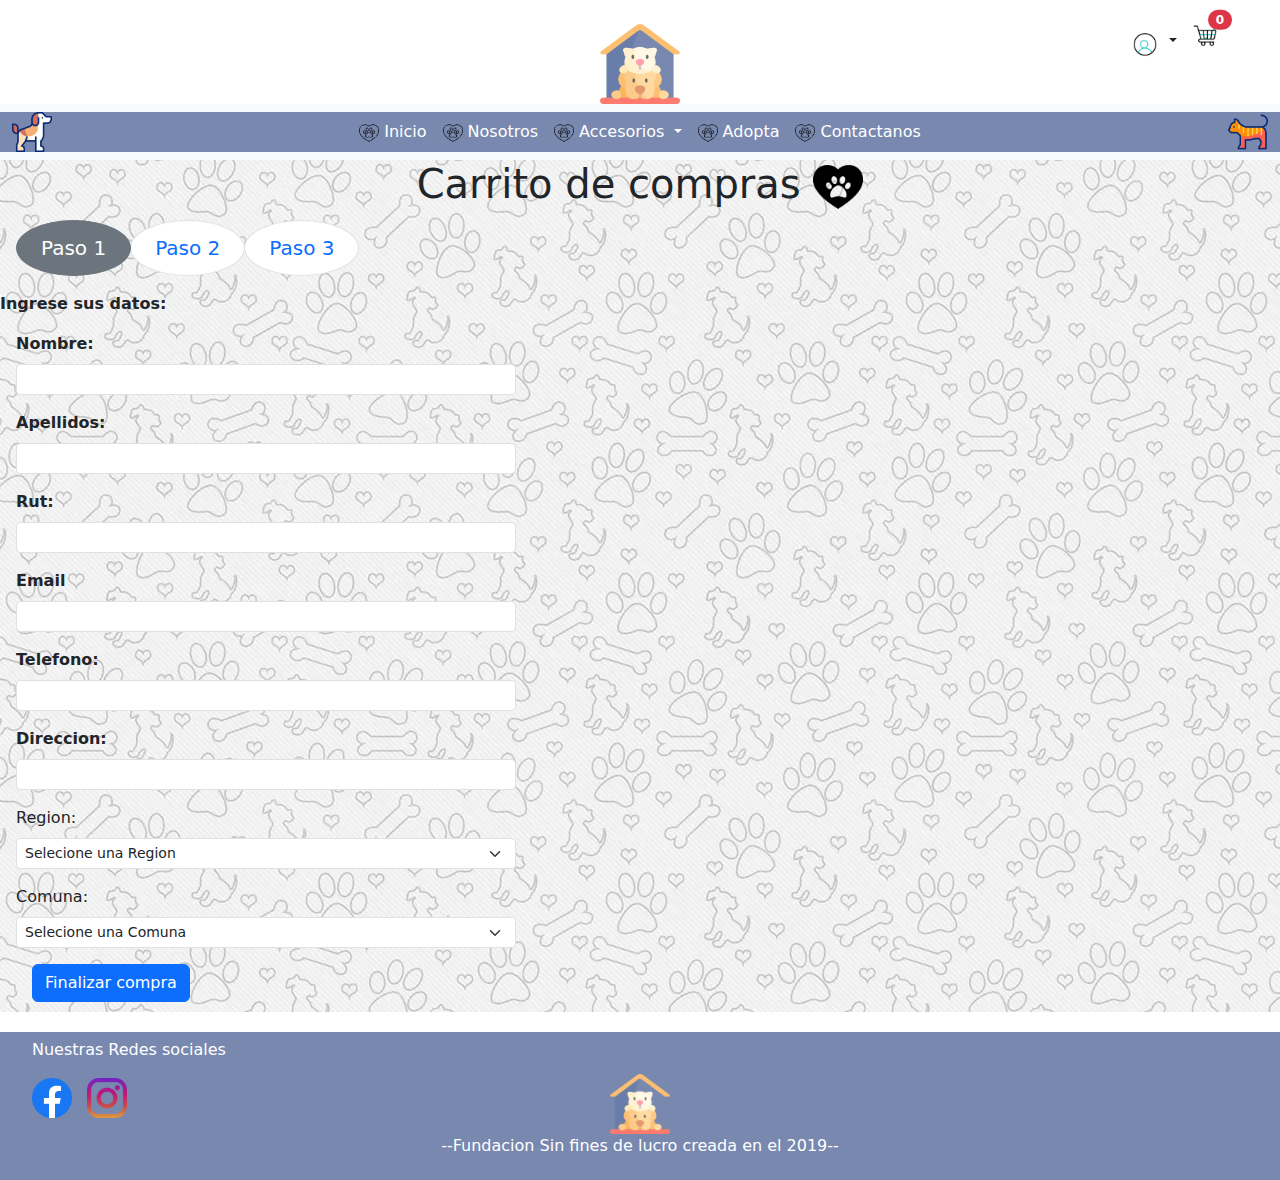
<file: carrito.html>
<!DOCTYPE html>
<html lang="en">
<head>
    <meta charset="UTF-8">
    <meta name="viewport" content="width=device-width, initial-scale=1.0">
    <title>Popsipatitas</title>
    <link rel="stylesheet" href="style.css">
    <script src="https://code.jquery.com/jquery-3.7.1.min.js"></script>
    <link href="https://cdn.jsdelivr.net/npm/bootstrap@5.3.3/dist/css/bootstrap.min.css" rel="stylesheet" integrity="sha384-QWTKZyjpPEjISv5WaRU9OFeRpok6YctnYmDr5pNlyT2bRjXh0JMhjY6hW+ALEwIH" crossorigin="anonymous">
</head>
<body>
    <!--Barra principal-->
    <header>
        <div class="contendorBoton2">
            <!--Login y Carrito-->
            <div class="btnCarritoLogin">
                <!--Login-->
                <div class="dropdown"> 
                    <button class="btn  dropdown-toggle" type="button" id="dropdownForm" data-bs-toggle="dropdown" aria-expanded="false">
                        <img src="img/perfil.gif" alt="" width="30" height="30">
                    </button>
                    <!-- Formulario -->
                    <div class="dropdown-menu" style="background-color:  #7888AF;color: white;" aria-labelledby="dropdownForm">
                        <form class="form">
                            <div class="mb-3">
                                <label for="username" class="form-label">Nombre de usuario</label>
                                <input type="text" class="form-control" id="username" placeholder="Ingresa tu nombre de usuario">
                            </div>
                            <div class="mb-3">
                                <label for="password" class="form-label">Contraseña</label>
                                <input type="password" class="form-control" id="password" placeholder="Ingresa tu contraseña">
                            </div>
                            <button type="submit" class="btn btn-primary btn-secondary" onclick="login()">Iniciar sesión</button><br>
                            <a href="registro.html"type="submit" class="btn btn-primary btn-secondary">Registrar</a>
                        </form>
                    </div>
                </div>
                
                <!--Carrito de compras -->
                <div class="container-icon">
                    <div class="container-cart-icon position-relative">
                        <div class="carrito"> 
                            <button class="carrito navbar-toggler d-lg-block" type="button" data-bs-toggle="offcanvas" data-bs-target="#offcanvasRight" aria-controls="offcanvasRight">
                                <img src="img/carrito-de-compras.gif" alt="Carrito de compras" width="30" height="30">
                            </button>
                            <!-- Elemento para mostrar la cantidad de productos -->
                            <span id="contador-productos" class="position-absolute top-0 start-100 translate-middle badge rounded-pill bg-danger">0</span>
                        </div>
                    </div>
                </div>
            </div>
        </div>
        <!--Logo-->
        <center>
            <a href="index.html"><img src="img/refugio-de-animales.png" alt="Bootstrap" height="80" width="80"></a>
        </center> 
        

        <!--Menu-->
        <nav class="navbar navbar-expand-lg bg-body-tertiary">
            <div class="container-fluid" style="background-color: #7888AF;">
                <img src="img/beagle.png" alt="" width="40" height="40">
                <button class="navbar-toggler" type="button" data-bs-toggle="collapse" data-bs-target="#navbarSupportedContent" aria-controls="navbarSupportedContent" aria-expanded="false" aria-label="Toggle navigation">
                    <span class="navbar-toggler-icon"></span>
                </button>
                <div class="collapse navbar-collapse justify-content-center" id="navbarSupportedContent">
                    <ul class="navbar-nav">
                        <li class="nav-item">
                            <a class="nav-link active" aria-current="page" href="index.html" style="color:white;">
                                <img src="img/animales (1).png" alt="Inicio" style="height: 20px; margin-right: 5px;">Inicio
                            </a>
                        </li>
                        <li class="nav-item">
                            <a class="nav-link active" aria-current="page" href="nosotros.html" style="color:white;">
                                <img src="img/animales (1).png" alt="Ver todo" style="height: 20px; margin-right: 5px;">Nosotros
                            </a>
                        </li>
                        <li class="nav-item dropdown">
                            <a class="nav-link dropdown-toggle" href="accesorios.html" role="button" data-bs-toggle="dropdown" aria-expanded="false" style="color: white;">
                                <img src="img/animales (1).png" alt="Adornos" style="height: 20px; margin-right: 5px;">Accesorios
                            </a>
                            <ul class="dropdown-menu" style="background-color:#7888AF;">
                                <li><a class="dropdown-item" href="bandana.html" style="color: white;">Bandana</a></li>
                                <li><a class="dropdown-item" href="correa.html" style="color: white;">Correas</a></li>
                                <li><a class="dropdown-item" href="identificacion.html" style="color: white;">Identificaciones</a></li>
                            </ul>
                        </li>
                        <li class="nav-item">
                            <a class="nav-link" href="adopta.html" style="color: white;">
                                <img src="img/animales (1).png" alt="Nosotros" style="height: 20px; margin-right: 5px;">Adopta
                            </a>
                        </li>
                        <li class="nav-item">
                            <a class="nav-link" href="contacto.html" style="color: white;">
                                <img src="img/animales (1).png" alt="Nosotros" style="height: 20px; margin-right: 5px;">Contactanos
                            </a>
                        </li>
                    </ul> 
                </div>
                <img src="img/gato.png" alt="" width="40" height="40" style="background-position: center;">
            </div>
        </nav>
        <!--Carrito de compras barra desplegable-->
        <div class="offcanvas offcanvas-end" tabindex="-1" id="offcanvasRight" aria-labelledby="offcanvasRightLabel">
            <div class="offcanvas-header">
                <h5 class="offcanvas-title" id="offcanvasRightLabel">Carrito</h5>
                <button type="button" class="btn-close" data-bs-dismiss="offcanvas" aria-label="Close"></button>
            </div>
            <div class="container-cart-products hidden-cart">
                <div class="row-product hidden">
                    <div class="cart-product">
                        <div class="info-cart-product">
                            <span class="cantidad-producto-carrito">1</span>
                            <p class="titulo-producto-carrito">Bandana Black Sheep</p>
                            <span class="precio-producto-carrito">$6.390</span>
                        </div>
                    </div>
                </div>
                <div class="cart-total hidden">
                    <h3>Total:</h3>
                    <span class="total-pagar">$200</span>
                    <div class="d-grid gap-2 col-6 mx-auto">
                        <button class="btn btn-primary" type="button" data-bs-toggle="modal" data-bs-target="#exampleModal">
                            Finalizar compra
                        </button>
                    </div>
                </div>
            </div>
            <p class="cart-empty">El carrito está vacío</p>

        </div>

        
    </header>

    <main>
        <!--informacion carritos-->
        <div class="fondo">   
            <h1 style="text-align: center;">Carrito de compras <img src="img/huella-de-perro-en-un-corazon.png" alt="" height="50" width="50"></h1>
            <nav aria-label="">
                <ul class="pagination pagination-lg ms-3">
                    <li class="page-item active" aria-current="page">
                        <span class="page-link bg-secondary border border-secondary rounded-circle">Paso 1</span>
                    </li>
                    <li class="page-item"><a class="page-link rounded-circle" href="#">Paso 2</a></li>
                    <li class="page-item"><a class="page-link rounded-circle" href="#">Paso 3</a></li>
                </ul>
            </nav>
            <p style="font-weight: bold;">Ingrese sus datos:</p>
            <form class="mb-3 ms-3" id="registroCarrito">
                
                <div class="mb-3">
                    <label for="inputnombre" class="form-label"style="font-weight: bold;">Nombre:</label>
                    <input type="text" class="form-control form-control-sm" id="inputnombre" style="width: 500px;">
                </div>
                <div class="mb-3">
                    <label for="inputApellidos" class="form-label" style="font-weight: bold;">Apellidos:</label>
                    <input type="text" class="form-control form-control-sm" id="inputApellidos" style="width: 500px;">
                </div>
                <div class="mb-3">
                    <label for="inputRut" class="form-label"style="font-weight: bold;">Rut:</label>
                    <input type="text" class="form-control form-control-sm" id="inputRut" style="width: 500px;">
                </div>
                <div class="mb-3">
                    <label for="correo" class="form-label"style="font-weight: bold;">Email</label>
                    <input type="email" class="form-control form-control-sm" id="correo" aria-describedby="emailHelp" style="width: 500px;">
                </div>
                <div class="mb-3">
                    <label for="inputtelefono" class="form-label"style="font-weight: bold;">Telefono:</label>
                    <input type="text" class="form-control form-control-sm " id="inputtelefono" style="width: 500px;">
                </div>
                <div class="mb-3">
                    <label for="inputDireccion" class="form-label" style="font-weight: bold;">Direccion:</label>
                    <input type="text" class="form-control form-control-sm" id="inputDireccion" style="width: 500px;">
                </div> 
                <div class="mb-3">
                    <label for="region" class="form-label">Region:</label>
                    <select id="region" name="region" class="form-select form-select-sm" aria-label="Default select example" style="width: 500px;">
                        <option value="">Selecione una Region</option>
                        <option value="1">One</option>
                        <option value="2">Two</option>
                        <option value="3">Three</option>
                      </select>
                </div>
                <div class="mb-3">
                    <label for="comuna" class="form-label">Comuna:</label>
                    <select id="comuna" name="comuna" class="form-select form-select-sm" aria-label="Default select example" style="width: 500px;">
                        <option value="">Selecione una Comuna</option>
                        <option value="1">One</option>
                        <option value="2">Two</option>
                        <option value="3">Three</option>
                      </select>
                </div>
                <!--Boton principal-->
                <button type="button" class="btn btn-primary ms-3" data-bs-toggle="modal" data-bs-target="#exampleModal">Finalizar compra</button>

                <!-- Modal-->
                <div class="modal fade" id="exampleModal" tabindex="-1" aria-labelledby="exampleModalLabel" aria-hidden="true">
                    <div class="modal-dialog">
                        <div class="modal-content">
                            <div class="modal-header">
                                <h5 class="modal-title" id="exampleModalLabel">Confirmar compra</h5>
                                <button type="button" class="btn-close" data-bs-dismiss="modal" aria-label="Close"></button>
                            </div>
                            <div class="modal-body">
                                ¿Estás seguro de que deseas finalizar tu compra?
                            </div>
                            <div class="modal-footer">
                                <button type="button" class="btn btn-secondary" data-bs-dismiss="modal">Cancelar</button>
                                <a href="carrito.html"><button type="submit" class="btn btn-primary">Confirmar</button></a>
                            </div>
                        </div>
                    </div>
                </div> 
            </form>
            
        </div>
    </main>
    <!--Footer-->
    <footer>
        <ul class="social-icons">
            <p style="color: white;">Nuestras Redes sociales</p>
            <li><a href="#"><img src="img/facebook.png" alt="Facebook" width="40" height="40"></a></li>
            <li><a href="#"><img src="img/instagram.png" alt="Instagram" width="40" height="40"></a></li>  
        </ul>
        <div class="fundacion">
            <center>
                <img src="img/refugio-de-animales.png" width="60" height="60" alt="">
                <p style="color: white;" >--Fundacion Sin fines de lucro creada en el 2019--</p>
            </center>
        </div>
    </footer>
   

    <script src="https://cdn.jsdelivr.net/npm/bootstrap@5.3.3/dist/js/bootstrap.bundle.min.js" integrity="sha384-YvpcrYf0tY3lHB60NNkmXc5s9fDVZLESaAA55NDzOxhy9GkcIdslK1eN7N6jIeHz" crossorigin="anonymous"></script>
    <script src="main.js"></script>
    <script src="main2.js"></script>
</body>
</html>
</file>
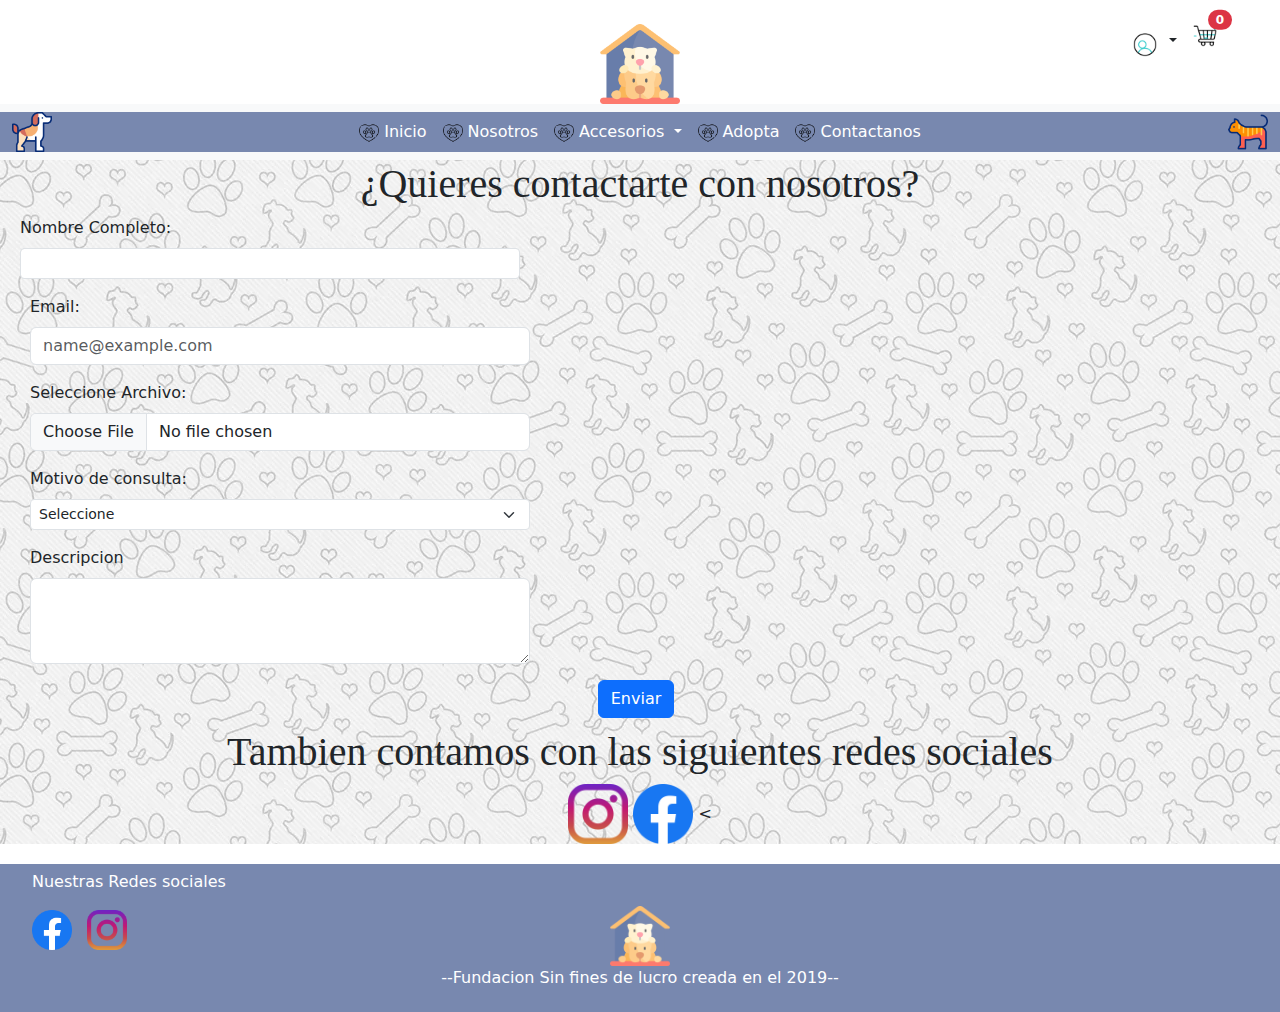
<file: contacto.html>
<!DOCTYPE html>
<html lang="en">
<head>
    <meta charset="UTF-8">
    <meta name="viewport" content="width=device-width, initial-scale=1.0">
    <title>Popsipatitas</title>
    <link rel="stylesheet" href="style.css">
    <script src="https://code.jquery.com/jquery-3.7.1.min.js"></script>
    <link href="https://cdn.jsdelivr.net/npm/bootstrap@5.3.3/dist/css/bootstrap.min.css" rel="stylesheet" integrity="sha384-QWTKZyjpPEjISv5WaRU9OFeRpok6YctnYmDr5pNlyT2bRjXh0JMhjY6hW+ALEwIH" crossorigin="anonymous">

</head>
<body>
    <!--Barra principal-->
    <header>
        <div class="contendorBoton2">
            <!--Login y Carrito-->
            <div class="btnCarritoLogin">
                <!--Login-->
                <div class="dropdown"> 
                    <button class="btn  dropdown-toggle" type="button" id="dropdownForm" data-bs-toggle="dropdown" aria-expanded="false">
                        <img src="img/perfil.gif" alt="" width="30" height="30">
                    </button>
                    <!-- Formulario -->
                    <div class="dropdown-menu" style="background-color:  #7888AF;color: white;" aria-labelledby="dropdownForm">
                        <form class="form">
                            <div class="mb-3">
                                <label for="username" class="form-label">Nombre de usuario</label>
                                <input type="text" class="form-control" id="username" placeholder="Ingresa tu nombre de usuario">
                            </div>
                            <div class="mb-3">
                                <label for="password" class="form-label">Contraseña</label>
                                <input type="password" class="form-control" id="password" placeholder="Ingresa tu contraseña">
                            </div>
                            <button type="submit" class="btn btn-primary btn-secondary" onclick="login()">Iniciar sesión</button><br>
                            <a href="registro.html"type="submit" class="btn btn-primary btn-secondary">Registrar</a>
                        </form>
                    </div>
                </div>
                
                <!--Carrito de compras -->
                <div class="container-icon">
                    <div class="container-cart-icon position-relative">
                        <div class="carrito"> 
                            <button class="carrito navbar-toggler d-lg-block" type="button" data-bs-toggle="offcanvas" data-bs-target="#offcanvasRight" aria-controls="offcanvasRight">
                                <img src="img/carrito-de-compras.gif" alt="Carrito de compras" width="30" height="30">
                            </button>
                            <!-- Elemento para mostrar la cantidad de productos -->
                            <span id="contador-productos" class="position-absolute top-0 start-100 translate-middle badge rounded-pill bg-danger">0</span>
                        </div>
                    </div>
                </div>
            </div>
        </div>
        <!--Logo-->
        <center>
            <a href="index.html"><img src="img/refugio-de-animales.png" alt="Bootstrap" height="80" width="80"></a>
        </center> 
        

        <!--Menu-->
        <nav class="navbar navbar-expand-lg bg-body-tertiary">
            <div class="container-fluid" style="background-color: #7888AF;">
                <img src="img/beagle.png" alt="" width="40" height="40">
                <button class="navbar-toggler" type="button" data-bs-toggle="collapse" data-bs-target="#navbarSupportedContent" aria-controls="navbarSupportedContent" aria-expanded="false" aria-label="Toggle navigation">
                    <span class="navbar-toggler-icon"></span>
                </button>
                <div class="collapse navbar-collapse justify-content-center" id="navbarSupportedContent">
                    <ul class="navbar-nav">
                        <li class="nav-item">
                            <a class="nav-link active" aria-current="page" href="index.html" style="color:white;">
                                <img src="img/animales (1).png" alt="Inicio" style="height: 20px; margin-right: 5px;">Inicio
                            </a>
                        </li>
                        <li class="nav-item">
                            <a class="nav-link active" aria-current="page" href="nosotros.html" style="color:white;">
                                <img src="img/animales (1).png" alt="Ver todo" style="height: 20px; margin-right: 5px;">Nosotros
                            </a>
                        </li>
                        <li class="nav-item dropdown">
                            <a class="nav-link dropdown-toggle" href="accesorios.html" role="button" data-bs-toggle="dropdown" aria-expanded="false" style="color: white;">
                                <img src="img/animales (1).png" alt="Adornos" style="height: 20px; margin-right: 5px;">Accesorios
                            </a>
                            <ul class="dropdown-menu" style="background-color:#7888AF;">
                                <li><a class="dropdown-item" href="bandana.html" style="color: white;">Bandana</a></li>
                                <li><a class="dropdown-item" href="correa.html" style="color: white;">Correas</a></li>
                                <li><a class="dropdown-item" href="identificacion.html" style="color: white;">Identificaciones</a></li>
                            </ul>
                        </li>
                        <li class="nav-item">
                            <a class="nav-link" href="adopta.html" style="color: white;">
                                <img src="img/animales (1).png" alt="Nosotros" style="height: 20px; margin-right: 5px;">Adopta
                            </a>
                        </li>
                        <li class="nav-item">
                            <a class="nav-link" href="contacto.html" style="color: white;">
                                <img src="img/animales (1).png" alt="Nosotros" style="height: 20px; margin-right: 5px;">Contactanos
                            </a>
                        </li>
                    </ul> 
                </div>
                <img src="img/gato.png" alt="" width="40" height="40" style="background-position: center;">
            </div>
        </nav>
        <!--Carrito de compras barra desplegable-->
        <div class="offcanvas offcanvas-end" tabindex="-1" id="offcanvasRight" aria-labelledby="offcanvasRightLabel">
            <div class="offcanvas-header">
                <h5 class="offcanvas-title" id="offcanvasRightLabel">Carrito</h5>
                <button type="button" class="btn-close" data-bs-dismiss="offcanvas" aria-label="Close"></button>
            </div>
            <div class="container-cart-products hidden-cart">
                <div class="row-product hidden">
                    <div class="cart-product">
                        <div class="info-cart-product">
                            <span class="cantidad-producto-carrito">1</span>
                            <p class="titulo-producto-carrito">Bandana Black Sheep</p>
                            <span class="precio-producto-carrito">$6.390</span>
                        </div>
                    </div>
                </div>
                <div class="cart-total hidden">
                    <h3>Total:</h3>
                    <span class="total-pagar">$200</span>
                    <div class="d-grid gap-2 col-6 mx-auto">
                        <button class="btn btn-primary" type="button" data-bs-toggle="modal" data-bs-target="#exampleModal">
                            Finalizar compra
                        </button>
                    </div>
                </div>
            </div>
            <p class="cart-empty">El carrito está vacío</p>

        </div>

        <!-- Modal -->
        <div class="modal fade" id="exampleModal" tabindex="-1" aria-labelledby="exampleModalLabel" aria-hidden="true">
            <div class="modal-dialog">
                <div class="modal-content">
                    <div class="modal-header">
                        <h5 class="modal-title" id="exampleModalLabel">Confirmar compra</h5>
                        <button type="button" class="btn-close" data-bs-dismiss="modal" aria-label="Close"></button>
                    </div>
                    <div class="modal-body">
                        ¿Estás seguro de que deseas finalizar tu compra?
                    </div>
                    <div class="modal-footer">
                        <button type="button" class="btn btn-secondary" data-bs-dismiss="modal">Cancelar</button>
                        <a href="carrito.html"><button type="button"  class="btn btn-primary">Confirmar</button></a>
                    </div>
                </div>
            </div>
        </div>
    </header>

    <main>
        <div class="fondo"> 
            <h1 style="font-family: 'Georgia', serif; text-align: center;">¿Quieres contactarte con nosotros?</h1>
                <form id ="registrocontacto">
                <div class="mb-3" style="margin-left: 20px;">
                    <label for="Nombrecom" class="form-label">Nombre Completo:</label>
                    <input type="text" class="form-control form-control-sm" id="Nombrecom" style="width: 500px;">
                </div>
                <div class="mb-3" style="margin-left: 30px;">
                    <label for="correo" class="form-label">Email:</label>
                    <input type="email" class="form-control" id="correo" placeholder="name@example.com" style="width: 500px;">
                </div>
                <div class="mb-3" style="margin-left: 30px;">
                    <label for="Archivo" class="form-label">Seleccione Archivo:</label>
                    <input class="form-control" type="file" id="Archivo" style="width: 500px;">
                </div>
                <div class="mb-3"  style="margin-left: 30px;">
                    <label for="Motivo" class="form-label">Motivo de consulta:</label>
                    <select id="Motivo" name="Motivo" class="form-select form-select-sm" aria-label="Default select example" style="width: 500px;">
                        <option value="">Seleccione</option>
                        <option value="1">Adoptar</option>
                        <option value="2">Donaciones</option>
                        <option value="3">Productos</option>
                      </select>
                </div>
                <div class="mb-3" style="margin-left: 30px;">
                    <label for="Descripcion" class="form-label">Descripcion</label>
                    <textarea class="form-control" id="Descripcion" rows="3" style="width: 500px;"></textarea>
                </div>
                <center>
                    <button class="btn btn-primary me-md-2" type="submit">Enviar</button>
                </center>
                
                
            </form>
               
                <h1 style="font-family: 'Georgia', serif; text-align: center;">Tambien contamos con las siguientes redes sociales</h1>
                <center>
                    <img src="img/instagram.png" alt="" width="60" height="60" style="text-align: center;">
                    <img src="img/facebook.png" alt="" width="60" height="60">
                <</center>
            <div>
    </main>   
    <!--Footer-->
    <footer>
        <ul class="social-icons">
            <p style="color: white;">Nuestras Redes sociales</p>
            <li><a href="#"><img src="img/facebook.png" alt="Facebook" width="40" height="40"></a></li>
            <li><a href="#"><img src="img/instagram.png" alt="Instagram" width="40" height="40"></a></li>  
        </ul>
        <div class="fundacion">
            <center>
                <img src="img/refugio-de-animales.png" width="60" height="60" alt="">
                <p style="color: white;" >--Fundacion Sin fines de lucro creada en el 2019--</p>
            </center>
        </div>
    </footer>
        
    <script src="https://cdn.jsdelivr.net/npm/bootstrap@5.3.3/dist/js/bootstrap.bundle.min.js" integrity="sha384-YvpcrYf0tY3lHB60NNkmXc5s9fDVZLESaAA55NDzOxhy9GkcIdslK1eN7N6jIeHz" crossorigin="anonymous"></script>
    <script src="main.js"></script>
    <script src="main2.js"></script>
</body>
</html>
</file>
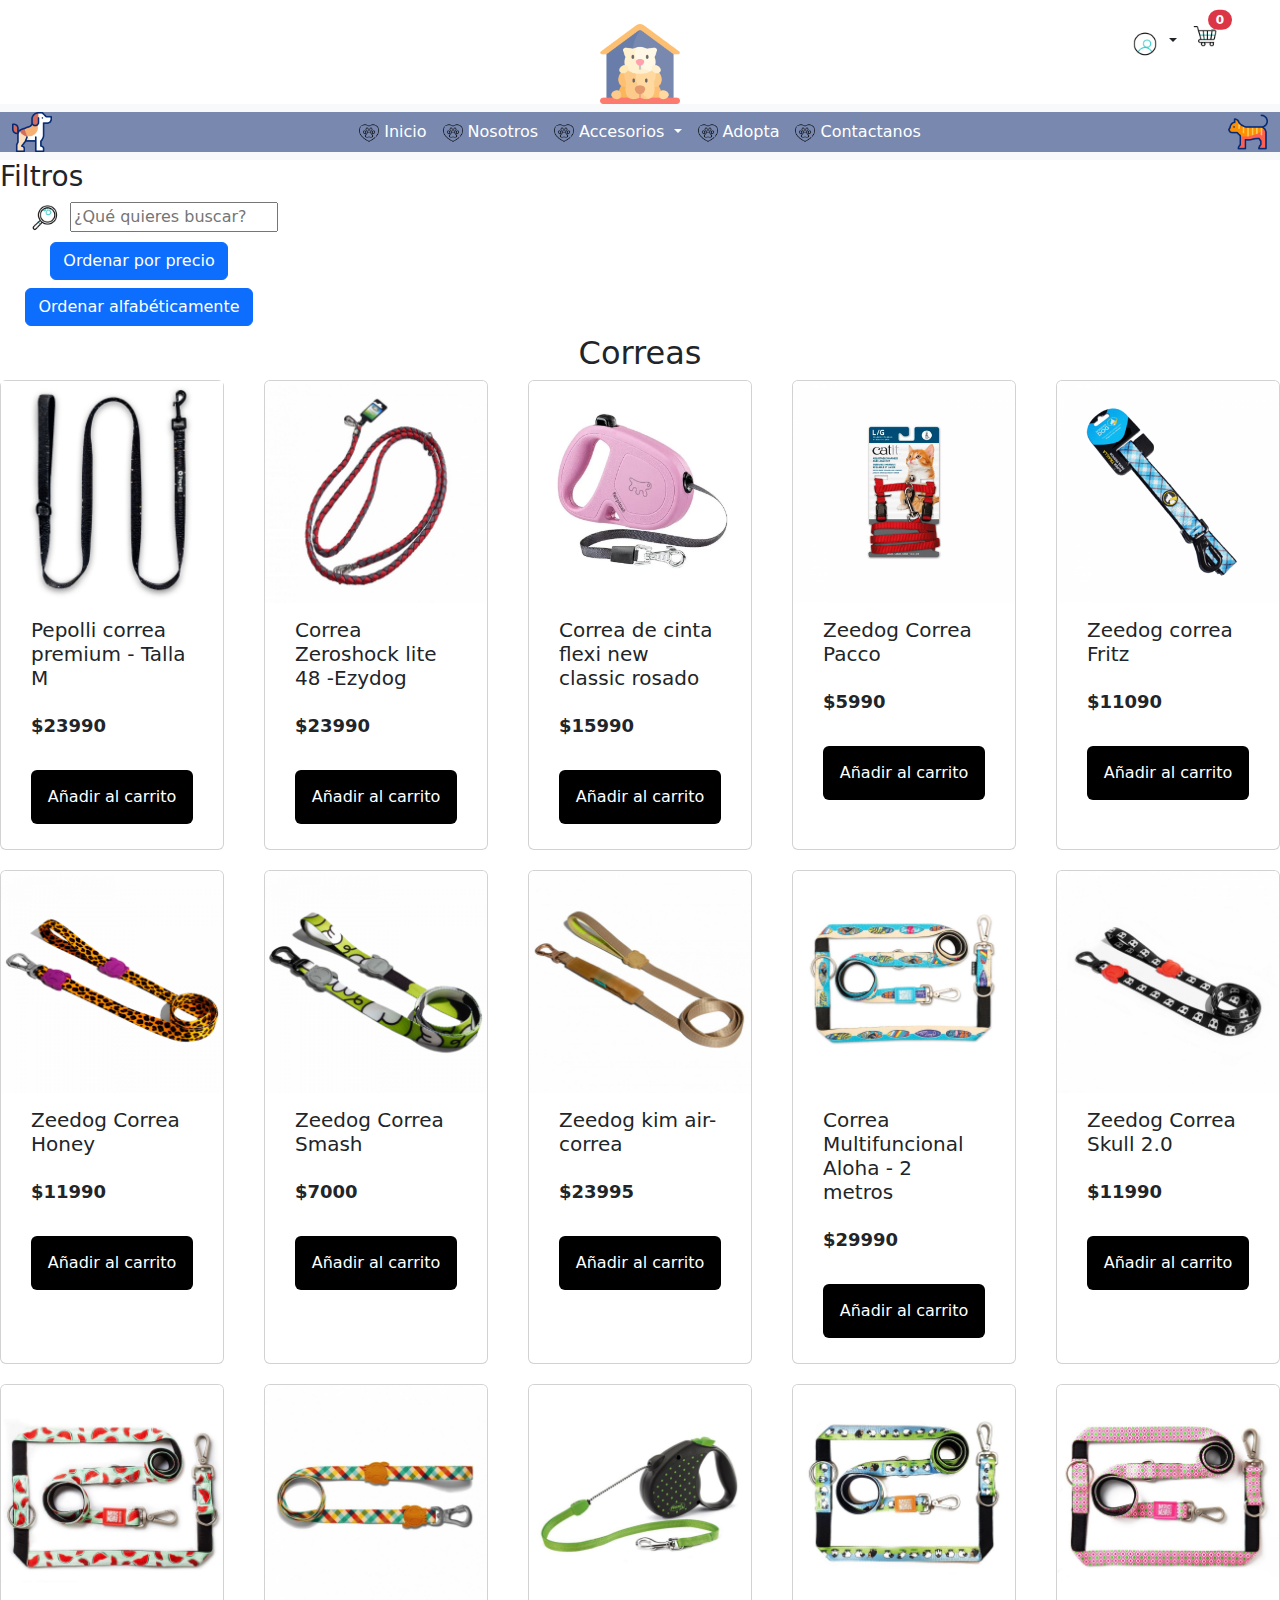
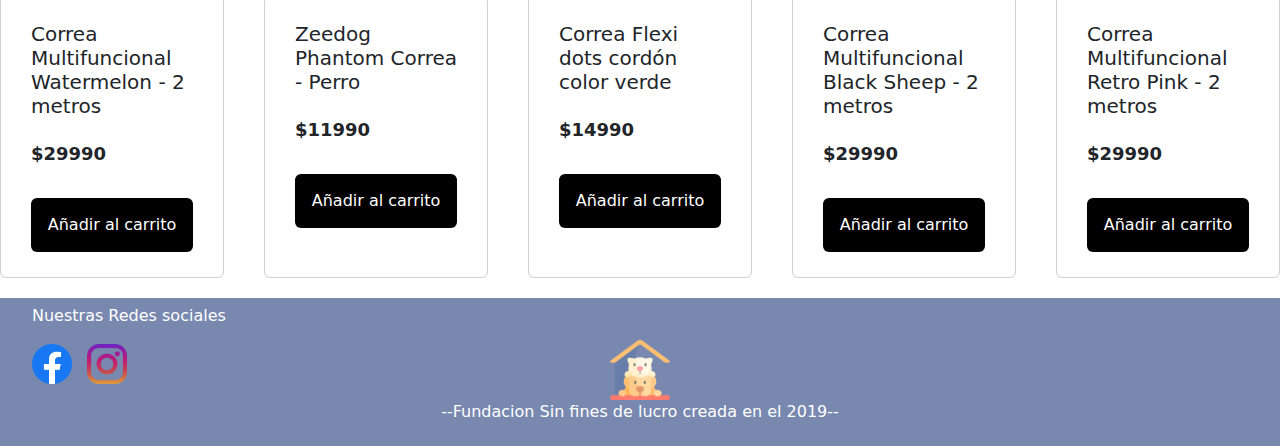
<file: correa.html>
<!DOCTYPE html>
<html lang="en">
<head>
    <meta charset="UTF-8">
    <meta name="viewport" content="width=device-width, initial-scale=1.0">
    <title>Popsipatitas</title>
    <link rel="stylesheet" href="style.css">
    <link href="https://cdn.jsdelivr.net/npm/bootstrap@5.3.3/dist/css/bootstrap.min.css" rel="stylesheet" integrity="sha384-QWTKZyjpPEjISv5WaRU9OFeRpok6YctnYmDr5pNlyT2bRjXh0JMhjY6hW+ALEwIH" crossorigin="anonymous">

</head>
<body>
    <!--Barra principal-->
    <header>
        <div class="contendorBoton2">
            <!--Login y Carrito-->
            <div class="btnCarritoLogin">
                <!--Login-->
                <div class="dropdown"> 
                    <button class="btn  dropdown-toggle" type="button" id="dropdownForm" data-bs-toggle="dropdown" aria-expanded="false">
                        <img src="img/perfil.gif" alt="" width="30" height="30">
                    </button>
                    <!-- Formulario -->
                    <div class="dropdown-menu" style="background-color:  #7888AF;color: white;" aria-labelledby="dropdownForm">
                        <form class="form">
                            <div class="mb-3">
                                <label for="username" class="form-label">Nombre de usuario</label>
                                <input type="text" class="form-control" id="username" placeholder="Ingresa tu nombre de usuario">
                            </div>
                            <div class="mb-3">
                                <label for="password" class="form-label">Contraseña</label>
                                <input type="password" class="form-control" id="password" placeholder="Ingresa tu contraseña">
                            </div>
                            <button type="submit" class="btn btn-primary btn-secondary" onclick="login()">Iniciar sesión</button><br>
                            <a href="registro.html"type="submit" class="btn btn-primary btn-secondary">Registrar</a>
                        </form>
                    </div>
                </div>
                
                <!--Carrito de compras -->
                <div class="container-icon">
                    <div class="container-cart-icon position-relative">
                        <div class="carrito"> 
                            <button class="carrito navbar-toggler d-lg-block" type="button" data-bs-toggle="offcanvas" data-bs-target="#offcanvasRight" aria-controls="offcanvasRight">
                                <img src="img/carrito-de-compras.gif" alt="Carrito de compras" width="30" height="30">
                            </button>
                            <!-- Elemento para mostrar la cantidad de productos -->
                            <span id="contador-productos" class="position-absolute top-0 start-100 translate-middle badge rounded-pill bg-danger">0</span>
                        </div>
                    </div>
                </div>
            </div>
        </div>
        <!--Logo-->
        <center>
            <a href="index.html"><img src="img/refugio-de-animales.png" alt="Bootstrap" height="80" width="80"></a>
        </center> 
        

        <!--Menu-->
        <nav class="navbar navbar-expand-lg bg-body-tertiary">
            <div class="container-fluid" style="background-color: #7888AF;">
                <img src="img/beagle.png" alt="" width="40" height="40">
                <button class="navbar-toggler" type="button" data-bs-toggle="collapse" data-bs-target="#navbarSupportedContent" aria-controls="navbarSupportedContent" aria-expanded="false" aria-label="Toggle navigation">
                    <span class="navbar-toggler-icon"></span>
                </button>
                <div class="collapse navbar-collapse justify-content-center" id="navbarSupportedContent">
                    <ul class="navbar-nav">
                        <li class="nav-item">
                            <a class="nav-link active" aria-current="page" href="index.html" style="color:white;">
                                <img src="img/animales (1).png" alt="Inicio" style="height: 20px; margin-right: 5px;">Inicio
                            </a>
                        </li>
                        <li class="nav-item">
                            <a class="nav-link active" aria-current="page" href="nosotros.html" style="color:white;">
                                <img src="img/animales (1).png" alt="Ver todo" style="height: 20px; margin-right: 5px;">Nosotros
                            </a>
                        </li>
                        <li class="nav-item dropdown">
                            <a class="nav-link dropdown-toggle" href="accesorios.html" role="button" data-bs-toggle="dropdown" aria-expanded="false" style="color: white;">
                                <img src="img/animales (1).png" alt="Adornos" style="height: 20px; margin-right: 5px;">Accesorios
                            </a>
                            <ul class="dropdown-menu" style="background-color:#7888AF;">
                                <li><a class="dropdown-item" href="bandana.html" style="color: white;">Bandana</a></li>
                                <li><a class="dropdown-item" href="correa.html" style="color: white;">Correas</a></li>
                                <li><a class="dropdown-item" href="identificacion.html" style="color: white;">Identificaciones</a></li>
                            </ul>
                        </li>
                        <li class="nav-item">
                            <a class="nav-link" href="adopta.html" style="color: white;">
                                <img src="img/animales (1).png" alt="Nosotros" style="height: 20px; margin-right: 5px;">Adopta
                            </a>
                        </li>
                        <li class="nav-item">
                            <a class="nav-link" href="contacto.html" style="color: white;">
                                <img src="img/animales (1).png" alt="Nosotros" style="height: 20px; margin-right: 5px;">Contactanos
                            </a>
                        </li>
                    </ul> 
                </div>
                <img src="img/gato.png" alt="" width="40" height="40" style="background-position: center;">
            </div>
        </nav>
        <!--Carrito de compras barra desplegable-->
        <div class="offcanvas offcanvas-end" tabindex="-1" id="offcanvasRight" aria-labelledby="offcanvasRightLabel">
            <div class="offcanvas-header">
                <h5 class="offcanvas-title" id="offcanvasRightLabel">Carrito</h5>
                <button type="button" class="btn-close" data-bs-dismiss="offcanvas" aria-label="Close"></button>
            </div>
            <div class="container-cart-products hidden-cart">
                <div class="row-product hidden">
                    <div class="cart-product">
                        <div class="info-cart-product">
                            <span class="cantidad-producto-carrito">1</span>
                            <p class="titulo-producto-carrito">Bandana Black Sheep</p>
                            <span class="precio-producto-carrito">$6.390</span>
                        </div>
                    </div>
                </div>
                <div class="cart-total hidden">
                    <h3>Total:</h3>
                    <span class="total-pagar">$200</span>
                    <div class="d-grid gap-2 col-6 mx-auto">
                        <button class="btn btn-primary" type="button" data-bs-toggle="modal" data-bs-target="#exampleModal">
                            Finalizar compra
                        </button>
                    </div>
                </div>
            </div>
            <p class="cart-empty">El carrito está vacío</p>

        </div>

        <!-- Modal -->
        <div class="modal fade" id="exampleModal" tabindex="-1" aria-labelledby="exampleModalLabel" aria-hidden="true">
            <div class="modal-dialog">
                <div class="modal-content">
                    <div class="modal-header">
                        <h5 class="modal-title" id="exampleModalLabel">Confirmar compra</h5>
                        <button type="button" class="btn-close" data-bs-dismiss="modal" aria-label="Close"></button>
                    </div>
                    <div class="modal-body">
                        ¿Estás seguro de que deseas finalizar tu compra?
                    </div>
                    <div class="modal-footer">
                        <button type="button" class="btn btn-secondary" data-bs-dismiss="modal">Cancelar</button>
                        <a href="carrito.html"><button type="button"  class="btn btn-primary">Confirmar</button></a>
                    </div>
                </div>
            </div>
        </div>
    </header>

    <main>
        <!--Botones filtro-->
        <div class="filtros" >
            <h3>Filtros</h3>
            <div class="botones">
                <!--Lupa-->
                <div class="btnBuscar">
                    <button onclick="buscarProducto2()">
                        <img src="img/lupa.gif" alt="Lupa" width="30" height="30">
                    </button>
                    <input type="text" class="search-input" placeholder="¿Qué quieres buscar?">
                </div>
                <button id="btnOrdenar" class="btn btn-primary mb-2" onclick="ordenarPorPrecio()">Ordenar por precio</button>
                <button id="btnOrdenarAlfabeticamente" class="btn btn-primary mb-2" onclick="ordenarAlfabeticamente()">Ordenar alfabéticamente</button> 
            </div>
        </div>
        <h2 style="text-align: center;">Correas</h2>
        <div class="container-items" id="product-container">
            <!--Card 1-->
            <div class="card Ccard" style="width: 14rem;">
                <img src="img/Productos/Correa 1.jpg" alt="producto">
                <div class="info-product">
                    <h5 class="card-title">Pepolli correa premium - Talla M</h5>
                    <p class="price card-text">$23990</p>
                    <button class="btn-add-cart btn btn-primary">Añadir al carrito</button>
                </div>
            </div>
            <!--Card 2-->
            <div class="card Ccard" style="width: 14rem;">
                <img class="card-img-top" src="img/Productos/Correa 2.jpg" alt="Card image cap">
                <div class="info-product">
                    <h5 class="card-title">Correa Zeroshock lite 48 -Ezydog</h5>
                    <p class="price card-text">$23990</p>
                    <button class="btn-add-cart btn btn-primary">Añadir al carrito</button>
                </div>
            </div>   
            <!--Card 3-->
            <div class="card Ccard" style="width: 14rem;">
                <img class="card-img-top" src="img/Productos/correa3.jpg" alt="Card image cap">
                <div class="info-product">
                    <h5 class="card-title">Correa de cinta flexi new classic rosado</h5>
                    <p class="price card-text">$15990</p>
                    <button class="btn-add-cart btn btn-primary">Añadir al carrito</button>
                </div>
            </div>
            <!--Card 4-->
            <div class="card Ccard" style="width: 14rem;">
                <img class="card-img-top" src="img/Productos/correa4.webp" alt="Card image cap">
                <div class="info-product">
                    <h5 class="card-title">Zeedog Correa Pacco</h5>
                    <p class="price card-text">$5990</p>
                    <button class="btn-add-cart btn btn-primary">Añadir al carrito</button>
                </div>
            </div>        
            <!--Card 5-->
            <div class="card Ccard" style="width: 14rem;">
                <img class="card-img-top" src="img/Productos/correa5.webp" alt="Card image cap">
                <div class="info-product">
                    <h5 class="card-title">Zeedog correa Fritz</h5>
                    <p class="price card-text">$11090</p>
                    <button class="btn-add-cart btn btn-primary">Añadir al carrito</button>
                </div>
            </div> 
                
            <!--Card 1-->
            <div class="card Ccard" style="width: 14rem;">
                <img class="card-img-top" src="img/Productos/correa6.png" alt="Card image cap">
                <div class="info-product">
                    <h5 class="card-title">Zeedog Correa Honey</h5>
                    <p class="price card-text">$11990</p>
                    <button class="btn-add-cart btn btn-primary">Añadir al carrito</button>
                </div>
            </div>             
            <!--Card 2-->
            <div class="card Ccard" style="width: 14rem;">
                <img class="card-img-top" src="img/Productos/correa7.png" alt="Card image cap">
                <div class="info-product">
                    <h5 class="card-title">Zeedog Correa Smash</h5>
                    <p class="price card-text">$7000</p>
                    <button class="btn-add-cart btn btn-primary">Añadir al carrito</button>
                </div>
            </div> 
            <!--Card 3-->
            <div class="card Ccard" style="width: 14rem;">
                <img class="card-img-top" src="img/Productos/correa8.jpg" alt="Card image cap">
                <div class="info-product">
                    <h5 class="card-title">Zeedog kim air-correa</h5>
                    <p class="price card-text">$23995</p>
                    <button class="btn-add-cart btn btn-primary">Añadir al carrito</button>
                </div>
            </div> 
            <!--Card 4-->
            <div class="card Ccard" style="width: 14rem;">
                <img class="card-img-top" src="img/Productos/correa9.jpg" alt="Card image cap">
                <div class="info-product">
                    <h5 class="card-title">Correa Multifuncional Aloha - 2 metros</h5>
                    <p class="price card-text">$29990</p>
                    <button class="btn-add-cart btn btn-primary">Añadir al carrito</button>
                </div>
            </div>
            <!--Card 5-->
            <div class="card Ccard" style="width: 14rem;">
                <img class="card-img-top" src="img/Productos/correa10.jpg" alt="Card image cap">
                <div class="info-product">
                    <h5 class="card-title">Zeedog Correa Skull 2.0</h5>
                    <p class="price card-text">$11990</p>
                    <button class="btn-add-cart btn btn-primary">Añadir al carrito</button>
                </div>
            </div>
            
            <!--Card 1-->
            <div class="card Ccard" style="width: 14rem;">
                <img class="card-img-top" src="img/Productos/correa11.jpg" alt="Card image cap">
                <div class="info-product">
                    <h5 class="card-title">Correa Multifuncional Watermelon - 2 metros</h5>
                    <p class="price card-text">$29990</p>
                    <button class="btn-add-cart btn btn-primary">Añadir al carrito</button>
                </div>
            </div>
            <!--Card 2-->
            <div class="card Ccard" style="width: 14rem;">
                <img class="card-img-top" src="img/Productos/correa12.jpg" alt="Card image cap">
                <div class="info-product">
                    <h5 class="card-title">Zeedog Phantom Correa - Perro</h5>
                    <p class="price card-text">$11990</p>
                    <button class="btn-add-cart btn btn-primary">Añadir al carrito</button>
                </div>
            </div>
            <!--Card 3-->
            <div class="card Ccard" style="width: 14rem;">
                <img class="card-img-top" src="img/Productos/correa13.jpg" alt="Card image cap">
                <div class="info-product">
                    <h5 class="card-title">Correa Flexi dots cordón color verde</h5>
                    <p class="price card-text">$14990</p>
                    <button class="btn-add-cart btn btn-primary">Añadir al carrito</button>
                </div>
            </div>
            <!--Card 4-->
            <div class="card Ccard" style="width: 14rem;">
                <img class="card-img-top" src="img/Productos/correa14.jpg" alt="Card image cap">
                <div class="info-product">
                    <h5 class="card-title">Correa Multifuncional Black Sheep - 2 metros</h5>
                    <p class="price card-text">$29990</p>
                    <button class="btn-add-cart btn btn-primary">Añadir al carrito</button>
                </div>
            </div>
            <!--Card 5-->
            <div class="card Ccard" style="width: 14rem;">
                <img class="card-img-top" src="img/Productos/correa15.jpg" alt="Card image cap">
                <div class="info-product">
                    <h5 class="card-title">Correa Multifuncional Retro Pink - 2 metros</h5>
                    <p class="price card-text">$29990</p>
                    <button class="btn-add-cart btn btn-primary">Añadir al carrito</button>
                </div>
            </div>
        </div>
    </main>
    <!--Footer-->
    <footer>
        <ul class="social-icons">
            <p style="color: white;">Nuestras Redes sociales</p>
            <li><a href="#"><img src="img/facebook.png" alt="Facebook" width="40" height="40"></a></li>
            <li><a href="#"><img src="img/instagram.png" alt="Instagram" width="40" height="40"></a></li>  
        </ul>
        <div class="fundacion">
            <center>
                <img src="img/refugio-de-animales.png" width="60" height="60" alt="">
                <p style="color: white;" >--Fundacion Sin fines de lucro creada en el 2019--</p>
            </center>
        </div>
    </footer>
    
    <script src="https://cdn.jsdelivr.net/npm/bootstrap@5.3.3/dist/js/bootstrap.bundle.min.js" integrity="sha384-YvpcrYf0tY3lHB60NNkmXc5s9fDVZLESaAA55NDzOxhy9GkcIdslK1eN7N6jIeHz" crossorigin="anonymous"></script>
    <script src="main.js"></script>
</body>
</html>
</file>
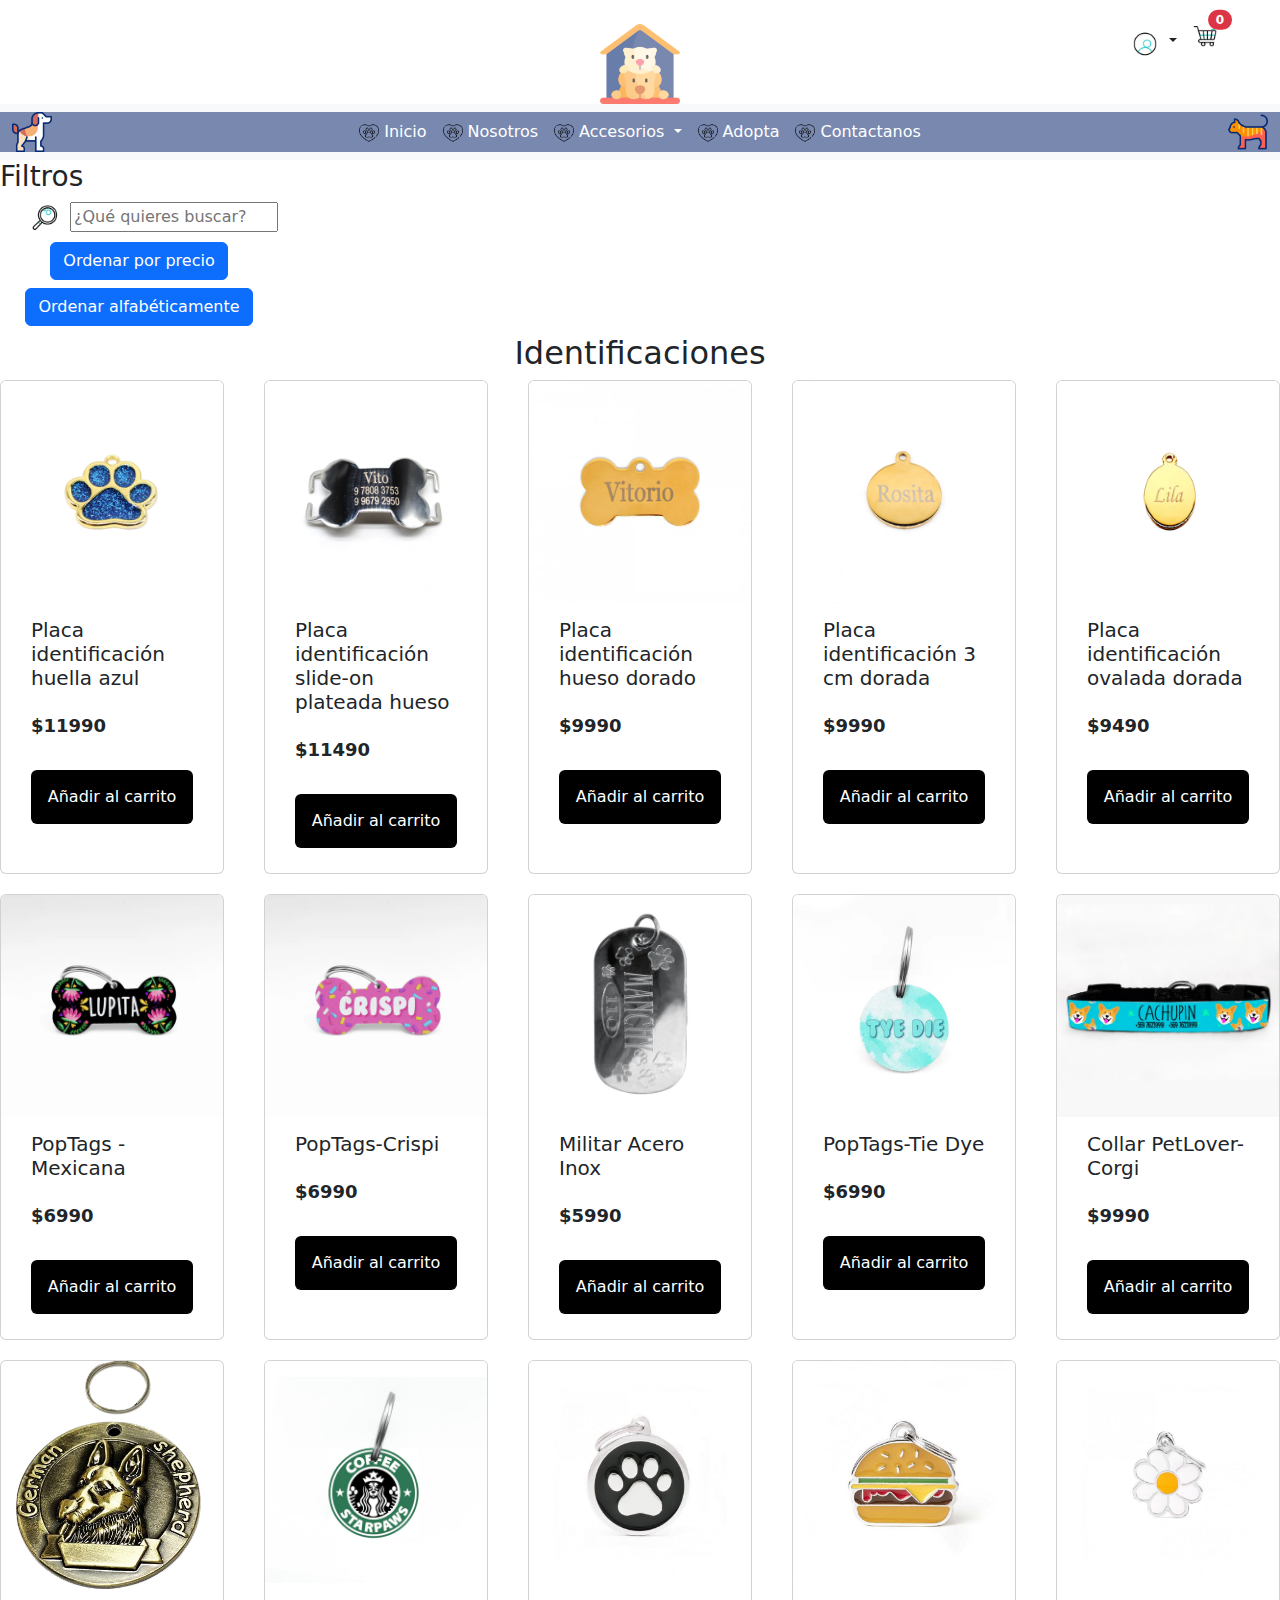
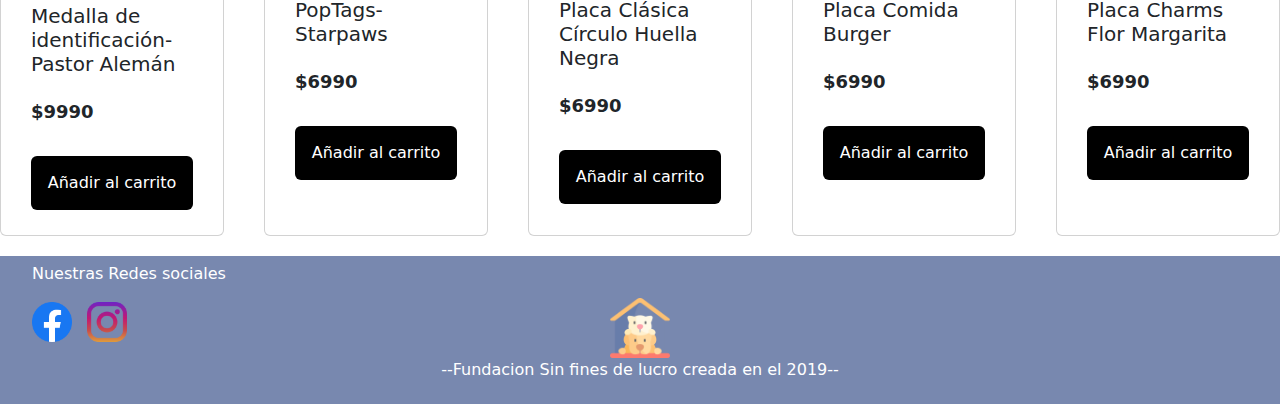
<file: identificacion.html>
<!DOCTYPE html>
<html lang="en">
<head>
    <meta charset="UTF-8">
    <meta name="viewport" content="width=device-width, initial-scale=1.0">
    <title>Popsipatitas</title>
    <link rel="stylesheet" href="style.css">
    <link href="https://cdn.jsdelivr.net/npm/bootstrap@5.3.3/dist/css/bootstrap.min.css" rel="stylesheet" integrity="sha384-QWTKZyjpPEjISv5WaRU9OFeRpok6YctnYmDr5pNlyT2bRjXh0JMhjY6hW+ALEwIH" crossorigin="anonymous">

</head>
<body>
    <!--Barra principal-->
    <header>
        <div class="contendorBoton2">
            <!--Login y Carrito-->
            <div class="btnCarritoLogin">
                <!--Login-->
                <div class="dropdown"> 
                    <button class="btn  dropdown-toggle" type="button" id="dropdownForm" data-bs-toggle="dropdown" aria-expanded="false">
                        <img src="img/perfil.gif" alt="" width="30" height="30">
                    </button>
                    <!-- Formulario -->
                    <div class="dropdown-menu" style="background-color:  #7888AF;color: white;" aria-labelledby="dropdownForm">
                        <form class="form">
                            <div class="mb-3">
                                <label for="username" class="form-label">Nombre de usuario</label>
                                <input type="text" class="form-control" id="username" placeholder="Ingresa tu nombre de usuario">
                            </div>
                            <div class="mb-3">
                                <label for="password" class="form-label">Contraseña</label>
                                <input type="password" class="form-control" id="password" placeholder="Ingresa tu contraseña">
                            </div>
                            <button type="submit" class="btn btn-primary btn-secondary" onclick="login()">Iniciar sesión</button><br>
                            <a href="registro.html"type="submit" class="btn btn-primary btn-secondary">Registrar</a>
                        </form>
                    </div>
                </div>
                
                <!--Carrito de compras -->
                <div class="container-icon">
                    <div class="container-cart-icon position-relative">
                        <div class="carrito"> 
                            <button class="carrito navbar-toggler d-lg-block" type="button" data-bs-toggle="offcanvas" data-bs-target="#offcanvasRight" aria-controls="offcanvasRight">
                                <img src="img/carrito-de-compras.gif" alt="Carrito de compras" width="30" height="30">
                            </button>
                            <!-- Elemento para mostrar la cantidad de productos -->
                            <span id="contador-productos" class="position-absolute top-0 start-100 translate-middle badge rounded-pill bg-danger">0</span>
                        </div>
                    </div>
                </div>
            </div>
        </div>
        <!--Logo-->
        <center>
            <a href="index.html"><img src="img/refugio-de-animales.png" alt="Bootstrap" height="80" width="80"></a>
        </center> 
        

        <!--Menu-->
        <nav class="navbar navbar-expand-lg bg-body-tertiary">
            <div class="container-fluid" style="background-color: #7888AF;">
                <img src="img/beagle.png" alt="" width="40" height="40">
                <button class="navbar-toggler" type="button" data-bs-toggle="collapse" data-bs-target="#navbarSupportedContent" aria-controls="navbarSupportedContent" aria-expanded="false" aria-label="Toggle navigation">
                    <span class="navbar-toggler-icon"></span>
                </button>
                <div class="collapse navbar-collapse justify-content-center" id="navbarSupportedContent">
                    <ul class="navbar-nav">
                        <li class="nav-item">
                            <a class="nav-link active" aria-current="page" href="index.html" style="color:white;">
                                <img src="img/animales (1).png" alt="Inicio" style="height: 20px; margin-right: 5px;">Inicio
                            </a>
                        </li>
                        <li class="nav-item">
                            <a class="nav-link active" aria-current="page" href="nosotros.html" style="color:white;">
                                <img src="img/animales (1).png" alt="Ver todo" style="height: 20px; margin-right: 5px;">Nosotros
                            </a>
                        </li>
                        <li class="nav-item dropdown">
                            <a class="nav-link dropdown-toggle" href="accesorios.html" role="button" data-bs-toggle="dropdown" aria-expanded="false" style="color: white;">
                                <img src="img/animales (1).png" alt="Adornos" style="height: 20px; margin-right: 5px;">Accesorios
                            </a>
                            <ul class="dropdown-menu" style="background-color:#7888AF;">
                                <li><a class="dropdown-item" href="bandana.html" style="color: white;">Bandana</a></li>
                                <li><a class="dropdown-item" href="correa.html" style="color: white;">Correas</a></li>
                                <li><a class="dropdown-item" href="identificacion.html" style="color: white;">Identificaciones</a></li>
                            </ul>
                        </li>
                        <li class="nav-item">
                            <a class="nav-link" href="adopta.html" style="color: white;">
                                <img src="img/animales (1).png" alt="Nosotros" style="height: 20px; margin-right: 5px;">Adopta
                            </a>
                        </li>
                        <li class="nav-item">
                            <a class="nav-link" href="contacto.html" style="color: white;">
                                <img src="img/animales (1).png" alt="Nosotros" style="height: 20px; margin-right: 5px;">Contactanos
                            </a>
                        </li>
                    </ul> 
                </div>
                <img src="img/gato.png" alt="" width="40" height="40" style="background-position: center;">
            </div>
        </nav>
        <!--Carrito de compras barra desplegable-->
        <div class="offcanvas offcanvas-end" tabindex="-1" id="offcanvasRight" aria-labelledby="offcanvasRightLabel">
            <div class="offcanvas-header">
                <h5 class="offcanvas-title" id="offcanvasRightLabel">Carrito</h5>
                <button type="button" class="btn-close" data-bs-dismiss="offcanvas" aria-label="Close"></button>
            </div>
            <div class="container-cart-products hidden-cart">
                <div class="row-product hidden">
                    <div class="cart-product">
                        <div class="info-cart-product">
                            <span class="cantidad-producto-carrito">1</span>
                            <p class="titulo-producto-carrito">Bandana Black Sheep</p>
                            <span class="precio-producto-carrito">$6.390</span>
                        </div>
                    </div>
                </div>
                <div class="cart-total hidden">
                    <h3>Total:</h3>
                    <span class="total-pagar">$200</span>
                    <div class="d-grid gap-2 col-6 mx-auto">
                        <button class="btn btn-primary" type="button" data-bs-toggle="modal" data-bs-target="#exampleModal">
                            Finalizar compra
                        </button>
                    </div>
                </div>
            </div>
            <p class="cart-empty">El carrito está vacío</p>

        </div>

        <!-- Modal -->
        <div class="modal fade" id="exampleModal" tabindex="-1" aria-labelledby="exampleModalLabel" aria-hidden="true">
            <div class="modal-dialog">
                <div class="modal-content">
                    <div class="modal-header">
                        <h5 class="modal-title" id="exampleModalLabel">Confirmar compra</h5>
                        <button type="button" class="btn-close" data-bs-dismiss="modal" aria-label="Close"></button>
                    </div>
                    <div class="modal-body">
                        ¿Estás seguro de que deseas finalizar tu compra?
                    </div>
                    <div class="modal-footer">
                        <button type="button" class="btn btn-secondary" data-bs-dismiss="modal">Cancelar</button>
                        <a href="carrito.html"><button type="button"  class="btn btn-primary">Confirmar</button></a>
                    </div>
                </div>
            </div>
        </div>
    </header>

    <main>
        <div class="filtros" >
            <h3>Filtros</h3>
            <div class="botones">
                <!--Lupa-->
                <div class="btnBuscar">
                    <button onclick="buscarProducto2()">
                        <img src="img/lupa.gif" alt="Lupa" width="30" height="30">
                    </button>
                    <input type="text" class="search-input" placeholder="¿Qué quieres buscar?">
                </div>
                <button id="btnOrdenar" class="btn btn-primary mb-2" onclick="ordenarPorPrecio()">Ordenar por precio</button>
                <button id="btnOrdenarAlfabeticamente" class="btn btn-primary mb-2" onclick="ordenarAlfabeticamente()">Ordenar alfabéticamente</button> 
            </div>
        </div>
        <h2 style="text-align: center;">Identificaciones</h2>
        
        <div class="container-items" id="product-container">
                        <!--Card 1-->
                        <div class="card Ccard" style="width: 14rem;">
                            <img class="card-img-top" src="img/Productos/Placa Identificacion Huella Azul.webp" alt="Card image cap">
                            <div class="info-product">
                                <h5 class="card-title">Placa identificación huella azul</h5>
                                <p class="price card-text">$11990</p>
                                <button class="btn-add-cart btn btn-primary">Añadir al carrito</button>
                            </div>
                        </div>
                        <!--Card 2-->
                        <div class="card Ccard" style="width: 14rem;">
                            <img class="card-img-top" src="img/Productos/Placa identificación slide-on plateada hueso.webp" alt="Card image cap">
                            <div class="info-product">
                                <h5 class="card-title">Placa identificación slide-on plateada hueso</h5>
                                <p class="price card-text">$11490</p>
                                <button class="btn-add-cart btn btn-primary">Añadir al carrito</button>
                            </div>
                        </div>
                        <!--Card 3-->
                        <div class="card Ccard" style="width: 14rem;">
                            <img class="card-img-top" src="img/Productos/Placaidentificacionhuesodorado_1024x1024@2x.webp" alt="Card image cap">
                            <div class="info-product">
                                <h5 class="card-title">Placa identificación hueso dorado</h5>
                                <p class="price card-text">$9990</p>
                                <button class="btn-add-cart btn btn-primary">Añadir al carrito</button>
                            </div>
                        </div>
                        <!--Card 4-->
                        <div class="card Ccard" style="width: 14rem;">
                            <img class="card-img-top" src="img/Productos/Chapita-dorada-3cms-1_1024x1024@2x.webp" alt="Card image cap">
                            <div class="info-product">
                                <h5 class="card-title">Placa identificación 3 cm dorada</h5>
                                <p class="price card-text">$9990</p>
                                <button class="btn-add-cart btn btn-primary">Añadir al carrito</button>
                            </div>
                        </div>
                        <!--Card 5-->
                        <div class="card Ccard" style="width: 14rem;">
                            <img class="card-img-top" src="img/Productos/placaovaladadorada.webp" alt="Card image cap">
                            <div class="info-product">
                                <h5 class="card-title">Placa identificación ovalada dorada</h5>
                                <p class="price card-text">$9490</p>
                                <button class="btn-add-cart btn btn-primary">Añadir al carrito</button>
                            </div>
                        </div>
                        <!--Card 1-->
                        <div class="card Ccard" style="width: 14rem;">
                            <img class="card-img-top" src="img/Productos/MEXICANA_LUPITA_HUESO.webp" alt="Card image cap">
                            <div class="info-product">
                                <h5 class="card-title">PopTags - Mexicana</h5>
                                <p class="price card-text">$6990</p>
                                <button class="btn-add-cart btn btn-primary">Añadir al carrito</button>
                            </div>
                        </div>
                        <!--Card 2-->
                        <div class="card Ccard" style="width: 14rem;">
                            <img class="card-img-top" src="img/Productos/CRISPI_ROSADO_HUESO.webp" alt="Card image cap">
                            <div class="info-product">
                                <h5 class="card-title">PopTags-Crispi</h5>
                                <p class="price card-text">$6990</p>
                                <button class="btn-add-cart btn btn-primary">Añadir al carrito</button>
                            </div>
                        </div>
                        <!--Card 3-->
                        <div class="card Ccard" style="width: 14rem;">
                            <img class="card-img-top" src="img/Productos/Acero.webp" alt="Card image cap">
                            <div class="info-product">
                                <h5 class="card-title">Militar Acero Inox</h5>
                                <p class="price card-text">$5990</p>
                                <button class="btn-add-cart btn btn-primary">Añadir al carrito</button>
                            </div>
                        </div>
                        <!--Card 4-->
                        <div class="card Ccard" style="width: 14rem;">
                            <img class="card-img-top" src="img/Productos/PopTags - Tie Dye.webp" alt="Card image cap">
                            <div class="info-product">
                                <h5 class="card-title">PopTags-Tie Dye</h5>
                                <p class="price card-text">$6990</p>
                                <button class="btn-add-cart btn btn-primary">Añadir al carrito</button>
                            </div>
                        </div>
                        <!--Card 5-->
                        <div class="card Ccard" style="width: 14rem;">
                            <img class="card-img-top" src="img/Productos/Collar PetLover - Corgi.webp" alt="Card image cap">
                            <div class="info-product">
                                <h5 class="card-title">Collar PetLover-Corgi</h5>
                                <p class="price card-textt">$9990</p>
                                <button class="btn-add-cart btn btn-primary">Añadir al carrito</button>
                            </div>
                        </div>
                        <!--Card 1-->
                        <div class="card Ccard" style="width: 14rem;">
                            <img class="card-img-top" src="img/Productos/MedallaPastorAleman.webp" alt="Card image cap">
                            <div class="info-product">
                                <h5 class="card-title">Medalla de identificación-Pastor Alemán</h5>
                                <p class="price card-text">$9990</p>
                                <button class="btn-add-cart btn btn-primary">Añadir al carrito</button>
                            </div>
                        </div>
                        <!--Card 2-->
                        <div class="card Ccard" style="width: 14rem;">
                            <img class="card-img-top" src="img/Productos/PopTags-Starpaws.webp" alt="Card image cap">
                            <div class="info-product">
                                <h5 class="card-title">PopTags-Starpaws</h5>
                                <p class="price card-text">$6990</p>
                                <button class="btn-add-cart btn btn-primary">Añadir al carrito</button>
                            </div>
                        </div>
                        <!--Card 3-->
                        <div class="card Ccard" style="width: 14rem;">
                            <img class="card-img-top" src="img/Productos/Placa Clásica Círculo Huella Negra.jpeg" alt="Card image cap">
                            <div class="info-product">
                                <h5 class="card-title">Placa Clásica Círculo Huella Negra</h5>
                                <p class="price card-text">$6990</p>
                                <button class="btn-add-cart btn btn-primary">Añadir al carrito</button>
                            </div>
                        </div>
                        <!--Card 4-->
                        <div class="card Ccard" style="width: 14rem;">
                            <img class="card-img-top" src="img/Productos/burger_placa.jpg" alt="Card image cap">
                            <div class="info-product">
                                <h5 class="card-title">Placa Comida Burger</h5>
                                <p class="price card-text">$6990</p>
                                <button class="btn-add-cart btn btn-primary">Añadir al carrito</button>
                            </div>
                        </div>
                        <!--Card 5-->
                        <div class="card Ccard" style="width: 14rem;">
                            <img class="card-img-top" src="img/Productos/Placa Charms Flor Margarita.jpeg" alt="Card image cap">
                            <div class="info-product">
                                <h5 class="card-title">Placa Charms Flor Margarita</h5>
                                <p class="price card-text">$6990</p>
                                <button class="btn-add-cart btn btn-primary">Añadir al carrito</button>
                            </div>
                    </div>
            </div>   
    </main>
    <!--Footer-->
    <footer>
        <ul class="social-icons">
            <p style="color: white;">Nuestras Redes sociales</p>
            <li><a href="#"><img src="img/facebook.png" alt="Facebook" width="40" height="40"></a></li>
            <li><a href="#"><img src="img/instagram.png" alt="Instagram" width="40" height="40"></a></li>  
        </ul>
        <div class="fundacion">
            <center>
                <img src="img/refugio-de-animales.png" width="60" height="60" alt="">
                <p style="color: white;" >--Fundacion Sin fines de lucro creada en el 2019--</p>
            </center>
        </div>
    </footer>
    
    <script src="https://cdn.jsdelivr.net/npm/bootstrap@5.3.3/dist/js/bootstrap.bundle.min.js" integrity="sha384-YvpcrYf0tY3lHB60NNkmXc5s9fDVZLESaAA55NDzOxhy9GkcIdslK1eN7N6jIeHz" crossorigin="anonymous"></script>
    <script src="main.js"></script>
</body>
</html>
</file>
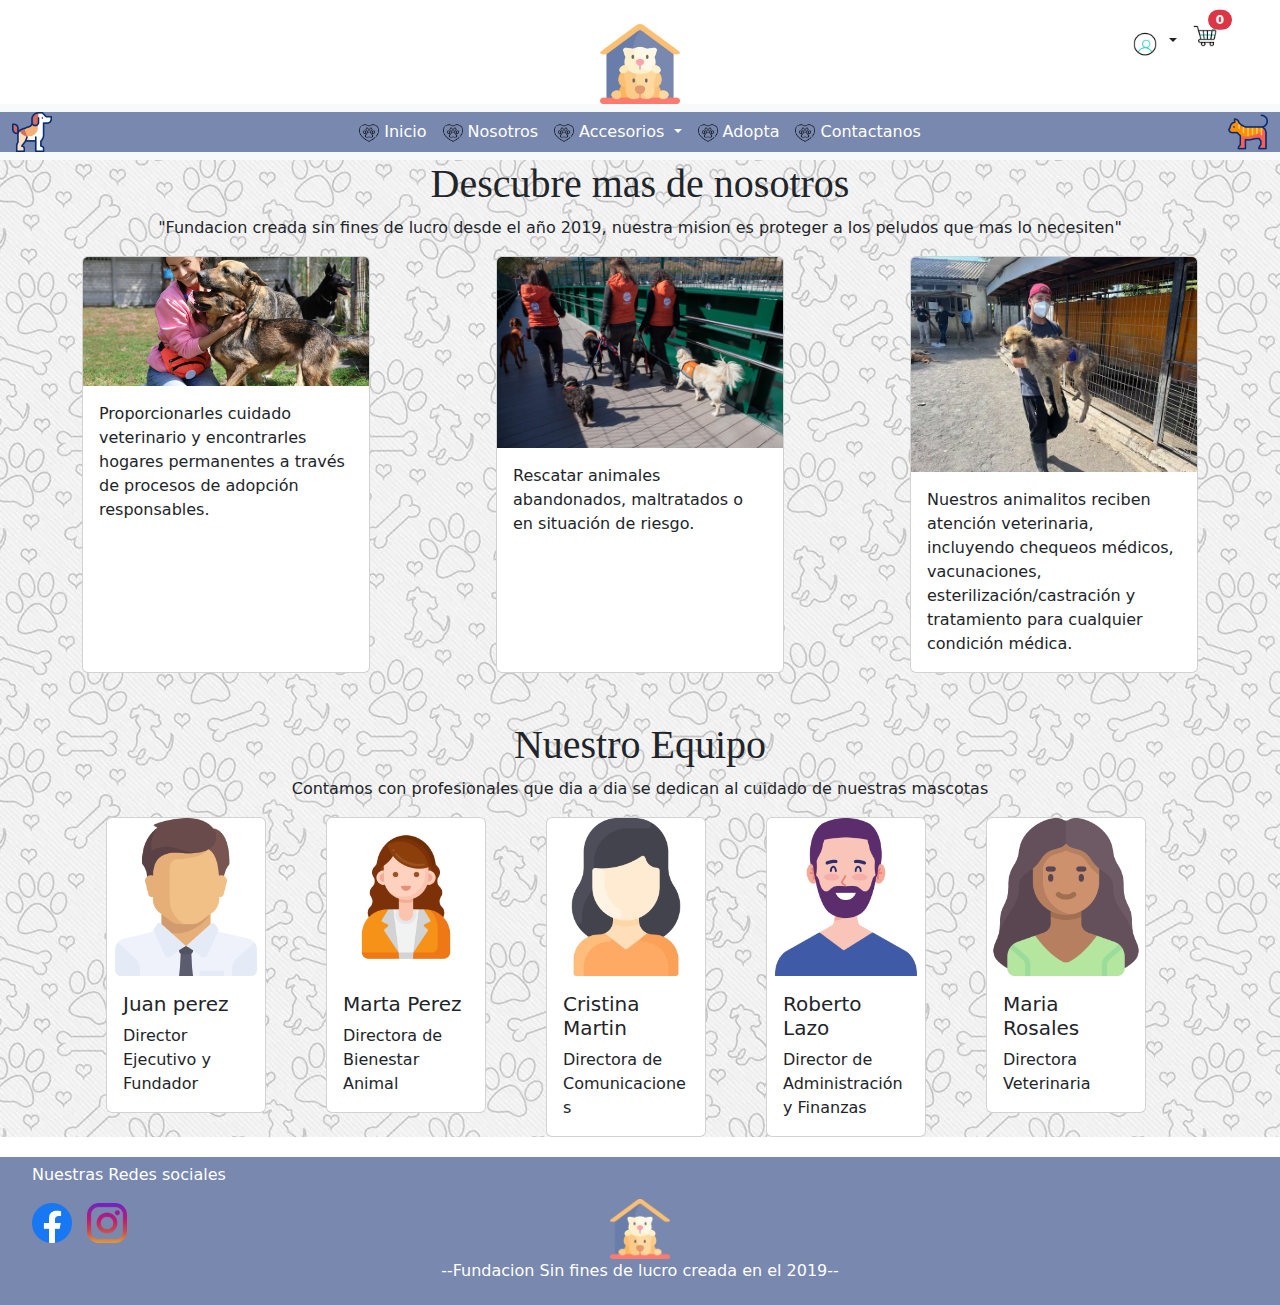
<file: nosotros.html>
<!DOCTYPE html>
<html lang="en">
<head>
    <meta charset="UTF-8">
    <meta name="viewport" content="width=device-width, initial-scale=1.0">
    <title>Popsipatitas</title>
    <link rel="stylesheet" href="style.css">
    <link href="https://cdn.jsdelivr.net/npm/bootstrap@5.3.3/dist/css/bootstrap.min.css" rel="stylesheet" integrity="sha384-QWTKZyjpPEjISv5WaRU9OFeRpok6YctnYmDr5pNlyT2bRjXh0JMhjY6hW+ALEwIH" crossorigin="anonymous">
</head>
<body>
      <!--Barra principal-->
      <header>
        <div class="contendorBoton2">
            <!--Login y Carrito-->
            <div class="btnCarritoLogin">
                <!--Login-->
                <div class="dropdown"> 
                    <button class="btn  dropdown-toggle" type="button" id="dropdownForm" data-bs-toggle="dropdown" aria-expanded="false">
                        <img src="img/perfil.gif" alt="" width="30" height="30">
                    </button>
                    <!-- Formulario -->
                    <div class="dropdown-menu" style="background-color:  #7888AF;color: white;" aria-labelledby="dropdownForm">
                        <form class="form">
                            <div class="mb-3">
                                <label for="username" class="form-label">Nombre de usuario</label>
                                <input type="text" class="form-control" id="username" placeholder="Ingresa tu nombre de usuario">
                            </div>
                            <div class="mb-3">
                                <label for="password" class="form-label">Contraseña</label>
                                <input type="password" class="form-control" id="password" placeholder="Ingresa tu contraseña">
                            </div>
                            <button type="submit" class="btn btn-primary btn-secondary" onclick="login()">Iniciar sesión</button><br>
                            <a href="registro.html"type="submit" class="btn btn-primary btn-secondary">Registrar</a>
                        </form>
                    </div>
                </div>
                
                <!--Carrito de compras -->
                <div class="container-icon">
                    <div class="container-cart-icon position-relative">
                        <div class="carrito"> 
                            <button class="carrito navbar-toggler d-lg-block" type="button" data-bs-toggle="offcanvas" data-bs-target="#offcanvasRight" aria-controls="offcanvasRight">
                                <img src="img/carrito-de-compras.gif" alt="Carrito de compras" width="30" height="30">
                            </button>
                            <!-- Elemento para mostrar la cantidad de productos -->
                            <span id="contador-productos" class="position-absolute top-0 start-100 translate-middle badge rounded-pill bg-danger">0</span>
                        </div>
                    </div>
                </div>
            </div>
        </div>
        <!--Logo-->
        <center>
            <a href="index.html"><img src="img/refugio-de-animales.png" alt="Bootstrap" height="80" width="80"></a>
        </center> 
        

        <!--Menu-->
        <nav class="navbar navbar-expand-lg bg-body-tertiary">
            <div class="container-fluid" style="background-color: #7888AF;">
                <img src="img/beagle.png" alt="" width="40" height="40">
                <button class="navbar-toggler" type="button" data-bs-toggle="collapse" data-bs-target="#navbarSupportedContent" aria-controls="navbarSupportedContent" aria-expanded="false" aria-label="Toggle navigation">
                    <span class="navbar-toggler-icon"></span>
                </button>
                <div class="collapse navbar-collapse justify-content-center" id="navbarSupportedContent">
                    <ul class="navbar-nav">
                        <li class="nav-item">
                            <a class="nav-link active" aria-current="page" href="index.html" style="color:white;">
                                <img src="img/animales (1).png" alt="Inicio" style="height: 20px; margin-right: 5px;">Inicio
                            </a>
                        </li>
                        <li class="nav-item">
                            <a class="nav-link active" aria-current="page" href="nosotros.html" style="color:white;">
                                <img src="img/animales (1).png" alt="Ver todo" style="height: 20px; margin-right: 5px;">Nosotros
                            </a>
                        </li>
                        <li class="nav-item dropdown">
                            <a class="nav-link dropdown-toggle" href="accesorios.html" role="button" data-bs-toggle="dropdown" aria-expanded="false" style="color: white;">
                                <img src="img/animales (1).png" alt="Adornos" style="height: 20px; margin-right: 5px;">Accesorios
                            </a>
                            <ul class="dropdown-menu" style="background-color:#7888AF;">
                                <li><a class="dropdown-item" href="bandana.html" style="color: white;">Bandana</a></li>
                                <li><a class="dropdown-item" href="correa.html" style="color: white;">Correas</a></li>
                                <li><a class="dropdown-item" href="identificacion.html" style="color: white;">Identificaciones</a></li>
                            </ul>
                        </li>
                        <li class="nav-item">
                            <a class="nav-link" href="adopta.html" style="color: white;">
                                <img src="img/animales (1).png" alt="Nosotros" style="height: 20px; margin-right: 5px;">Adopta
                            </a>
                        </li>
                        <li class="nav-item">
                            <a class="nav-link" href="contacto.html" style="color: white;">
                                <img src="img/animales (1).png" alt="Nosotros" style="height: 20px; margin-right: 5px;">Contactanos
                            </a>
                        </li>
                    </ul> 
                </div>
                <img src="img/gato.png" alt="" width="40" height="40" style="background-position: center;">
            </div>
        </nav>
        <!--Carrito de compras barra desplegable-->
        <div class="offcanvas offcanvas-end" tabindex="-1" id="offcanvasRight" aria-labelledby="offcanvasRightLabel">
            <div class="offcanvas-header">
                <h5 class="offcanvas-title" id="offcanvasRightLabel">Carrito</h5>
                <button type="button" class="btn-close" data-bs-dismiss="offcanvas" aria-label="Close"></button>
            </div>
            <div class="container-cart-products hidden-cart">
                <div class="row-product hidden">
                    <div class="cart-product">
                        <div class="info-cart-product">
                            <span class="cantidad-producto-carrito">1</span>
                            <p class="titulo-producto-carrito">Bandana Black Sheep</p>
                            <span class="precio-producto-carrito">$6.390</span>
                        </div>
                    </div>
                </div>
                <div class="cart-total hidden">
                    <h3>Total:</h3>
                    <span class="total-pagar">$200</span>
                    <div class="d-grid gap-2 col-6 mx-auto">
                        <button class="btn btn-primary" type="button" data-bs-toggle="modal" data-bs-target="#exampleModal">
                            Finalizar compra
                        </button>
                    </div>
                </div>
            </div>
            <p class="cart-empty">El carrito está vacío</p>

        </div>

        <!-- Modal -->
        <div class="modal fade" id="exampleModal" tabindex="-1" aria-labelledby="exampleModalLabel" aria-hidden="true">
            <div class="modal-dialog">
                <div class="modal-content">
                    <div class="modal-header">
                        <h5 class="modal-title" id="exampleModalLabel">Confirmar compra</h5>
                        <button type="button" class="btn-close" data-bs-dismiss="modal" aria-label="Close"></button>
                    </div>
                    <div class="modal-body">
                        ¿Estás seguro de que deseas finalizar tu compra?
                    </div>
                    <div class="modal-footer">
                        <button type="button" class="btn btn-secondary" data-bs-dismiss="modal">Cancelar</button>
                        <a href="carrito.html"><button type="button"  class="btn btn-primary">Confirmar</button></a>
                    </div>
                </div>
            </div>
        </div>
    </header>


    <main>
        <!--Introduccion del equipo-->
        <div class="fondo"> 
            <h1 style="font-family: 'Georgia', serif; text-align: center;">Descubre mas de nosotros</h1>
            <p style="text-align: center;">"Fundacion creada sin fines de lucro desde el año 2019, nuestra mision es proteger a los peludos que mas lo necesiten"</p>
            <div class="container">
                <div class="d-flex justify-content-between mb-4">
                    <!--Card 1-->
                    <div class="card" style="width: 18rem;">
                        <img src="img/FUNDACION-HUELLA-ANIMAL.jpg" class="card-img-top" alt="...">
                        <div class="card-body">
                            <p class="card-text">Proporcionarles cuidado veterinario y encontrarles hogares permanentes a través de procesos de adopción responsables.</p>
                        </div>
                    </div>
                    <!--Card 2-->
                    <div class="card" style="width: 18rem;">
                        <img src="img/fundacion-affinity-equip.jpg" class="card-img-top" alt="...">
                        <div class="card-body">
                            <p class="card-text">Rescatar animales abandonados, maltratados o en situación de riesgo.</p>
                        </div>
                    </div>
                    <!--Card 3-->
                    <div class="card" style="width: 18rem;">
                        <img src="img/https___cloudfront-us-east-1.images.arcpublishing.com_prisachile_RZ7SDIJDUZF2RG475VXDKSOKGE.avif" class="card-img-top" alt="...">
                        <div class="card-body">
                            <p class="card-text">Nuestros animalitos reciben atención veterinaria, incluyendo chequeos médicos, vacunaciones, esterilización/castración y tratamiento para cualquier condición médica.</p>
                        </div>
                    </div>
                </div>
            </div>
            <!--Equipo fundacion-->
            <h1 class="text-center mt-5" style="font-family: 'Georgia', serif;">Nuestro Equipo</h1>
            <p style="text-align: center;">Contamos con profesionales que dia a dia se dedican al cuidado de nuestras mascotas</p>
            <div class="container">
                <div class="row row-cols-1 row-cols-md-5 g-2" style="margin-left: 20px;">
                    <!--Card 1-->
                    <div class="col">
                        <div class="card" style="width: 10rem;">
                            <img src="img/jefe.png" class="card-img-top" alt="...">
                            <div class="card-body">
                                <h5 class="card-title">Juan perez</h5>
                                <p class="card-text">Director Ejecutivo y Fundador </p>
                            </div>
                        </div>
                    </div>
                    <!--Card 2-->
                    <div class="col">
                        <div class="card" style="width: 10rem;">
                            <img src="img/persona-soltera.png" class="card-img-top" alt="...">
                            <div class="card-body">
                                <h5 class="card-title">Marta Perez</h5>
                                <p class="card-text">Directora de Bienestar Animal</p>
                            </div>
                        </div>
                    </div>
                    <!--Card 3-->
                    <div class="col">
                        <div class="card" style="width: 10rem;">
                            <img src="img/mujer.png" class="card-img-top" alt="...">
                            <div class="card-body">
                                <h5 class="card-title">Cristina Martin</h5>
                                <p class="card-text">Directora de Comunicaciones</p>
                            </div>
                        </div>
                    </div>
                    <!--Card 4-->
                    <div class="col">
                        <div class="card" style="width: 10rem;">
                            <img src="img/hombre.png" class="card-img-top" alt="...">
                            <div class="card-body">
                                <h5 class="card-title">Roberto Lazo</h5>
                                <p class="card-text">Director de Administración y Finanzas</p>
                            </div>
                        </div>
                    </div>
                    <!--Card 5-->
                    <div class="col">
                        <div class="card" style="width: 10rem;">
                            <img src="img/mujer2.png" class="card-img-top" alt="...">
                            <div class="card-body">
                                <h5 class="card-title">Maria Rosales</h5>
                                <p class="card-text">Directora Veterinaria</p>
                            </div>
                        </div>
                    </div>
                </div>
            </div>
        </div>        
    </main>            
    <!--Footer-->
    <footer>
        <ul class="social-icons">
            <p style="color: white;">Nuestras Redes sociales</p>
            <li><a href="#"><img src="img/facebook.png" alt="Facebook" width="40" height="40"></a></li>
            <li><a href="#"><img src="img/instagram.png" alt="Instagram" width="40" height="40"></a></li>  
        </ul>
        <div class="fundacion">
            <center>
                <img src="img/refugio-de-animales.png" width="60" height="60" alt="">
                <p style="color: white;" >--Fundacion Sin fines de lucro creada en el 2019--</p>
            </center>
        </div>
    </footer>
    <script src="https://cdn.jsdelivr.net/npm/bootstrap@5.3.3/dist/js/bootstrap.bundle.min.js" integrity="sha384-YvpcrYf0tY3lHB60NNkmXc5s9fDVZLESaAA55NDzOxhy9GkcIdslK1eN7N6jIeHz" crossorigin="anonymous"></script>
    <script src="main.js"></script>
</body>
</html>
</file>
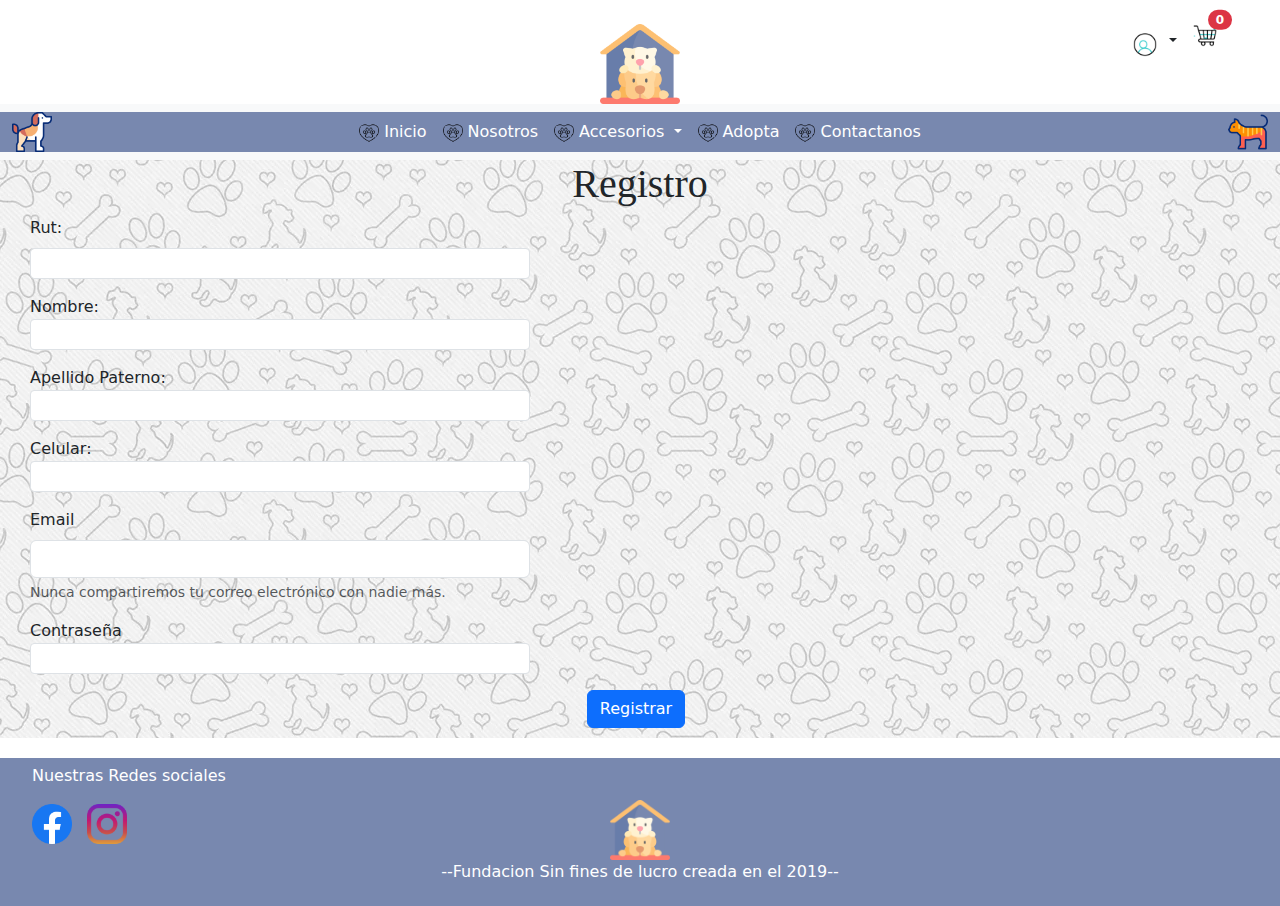
<file: registro.html>
<!DOCTYPE html>
<html lang="en">
<head>
    <meta charset="UTF-8">
    <meta name="viewport" content="width=device-width, initial-scale=1.0">
    <title>Popsipatitas</title>
    <link rel="stylesheet" href="style.css">
    <script src="https://code.jquery.com/jquery-3.7.1.min.js"></script>
    <link href="https://cdn.jsdelivr.net/npm/bootstrap@5.3.3/dist/css/bootstrap.min.css" rel="stylesheet" integrity="sha384-QWTKZyjpPEjISv5WaRU9OFeRpok6YctnYmDr5pNlyT2bRjXh0JMhjY6hW+ALEwIH" crossorigin="anonymous">

</head>
<body>
     <!--Barra principal-->
     <header>
        <div class="contendorBoton2">
            <!--Login y Carrito-->
            <div class="btnCarritoLogin">
                <!--Login-->
                <div class="dropdown"> 
                    <button class="btn  dropdown-toggle" type="button" id="dropdownForm" data-bs-toggle="dropdown" aria-expanded="false">
                        <img src="img/perfil.gif" alt="" width="30" height="30">
                    </button>
                    <!-- Formulario -->
                    <div class="dropdown-menu" style="background-color:  #7888AF;color: white;" aria-labelledby="dropdownForm">
                        <form class="form">
                            <div class="mb-3">
                                <label for="username" class="form-label">Nombre de usuario</label>
                                <input type="text" class="form-control" id="username" placeholder="Ingresa tu nombre de usuario">
                            </div>
                            <div class="mb-3">
                                <label for="password" class="form-label">Contraseña</label>
                                <input type="password" class="form-control" id="password" placeholder="Ingresa tu contraseña">
                            </div>
                            <button type="submit" class="btn btn-primary btn-secondary" onclick="login()">Iniciar sesión</button><br>
                            <a href="registro.html"type="submit" class="btn btn-primary btn-secondary">Registrar</a>
                        </form>
                    </div>
                </div>
                
                <!--Carrito de compras -->
                <div class="container-icon">
                    <div class="container-cart-icon position-relative">
                        <div class="carrito"> 
                            <button class="carrito navbar-toggler d-lg-block" type="button" data-bs-toggle="offcanvas" data-bs-target="#offcanvasRight" aria-controls="offcanvasRight">
                                <img src="img/carrito-de-compras.gif" alt="Carrito de compras" width="30" height="30">
                            </button>
                            <!-- Elemento para mostrar la cantidad de productos -->
                            <span id="contador-productos" class="position-absolute top-0 start-100 translate-middle badge rounded-pill bg-danger">0</span>
                        </div>
                    </div>
                </div>
            </div>
        </div>
        <!--Logo-->
        <center>
            <a href="index.html"><img src="img/refugio-de-animales.png" alt="Bootstrap" height="80" width="80"></a>
        </center> 
        

        <!--Menu-->
        <nav class="navbar navbar-expand-lg bg-body-tertiary">
            <div class="container-fluid" style="background-color: #7888AF;">
                <img src="img/beagle.png" alt="" width="40" height="40">
                <button class="navbar-toggler" type="button" data-bs-toggle="collapse" data-bs-target="#navbarSupportedContent" aria-controls="navbarSupportedContent" aria-expanded="false" aria-label="Toggle navigation">
                    <span class="navbar-toggler-icon"></span>
                </button>
                <div class="collapse navbar-collapse justify-content-center" id="navbarSupportedContent">
                    <ul class="navbar-nav">
                        <li class="nav-item">
                            <a class="nav-link active" aria-current="page" href="index.html" style="color:white;">
                                <img src="img/animales (1).png" alt="Inicio" style="height: 20px; margin-right: 5px;">Inicio
                            </a>
                        </li>
                        <li class="nav-item">
                            <a class="nav-link active" aria-current="page" href="nosotros.html" style="color:white;">
                                <img src="img/animales (1).png" alt="Ver todo" style="height: 20px; margin-right: 5px;">Nosotros
                            </a>
                        </li>
                        <li class="nav-item dropdown">
                            <a class="nav-link dropdown-toggle" href="accesorios.html" role="button" data-bs-toggle="dropdown" aria-expanded="false" style="color: white;">
                                <img src="img/animales (1).png" alt="Adornos" style="height: 20px; margin-right: 5px;">Accesorios
                            </a>
                            <ul class="dropdown-menu" style="background-color:#7888AF;">
                                <li><a class="dropdown-item" href="bandana.html" style="color: white;">Bandana</a></li>
                                <li><a class="dropdown-item" href="correa.html" style="color: white;">Correas</a></li>
                                <li><a class="dropdown-item" href="identificacion.html" style="color: white;">Identificaciones</a></li>
                            </ul>
                        </li>
                        <li class="nav-item">
                            <a class="nav-link" href="adopta.html" style="color: white;">
                                <img src="img/animales (1).png" alt="Nosotros" style="height: 20px; margin-right: 5px;">Adopta
                            </a>
                        </li>
                        <li class="nav-item">
                            <a class="nav-link" href="contacto.html" style="color: white;">
                                <img src="img/animales (1).png" alt="Nosotros" style="height: 20px; margin-right: 5px;">Contactanos
                            </a>
                        </li>
                    </ul> 
                </div>
                <img src="img/gato.png" alt="" width="40" height="40" style="background-position: center;">
            </div>
        </nav>
        <!--Carrito de compras barra desplegable-->
        <div class="offcanvas offcanvas-end" tabindex="-1" id="offcanvasRight" aria-labelledby="offcanvasRightLabel">
            <div class="offcanvas-header">
                <h5 class="offcanvas-title" id="offcanvasRightLabel">Carrito</h5>
                <button type="button" class="btn-close" data-bs-dismiss="offcanvas" aria-label="Close"></button>
            </div>
            <div class="container-cart-products hidden-cart">
                <div class="row-product hidden">
                    <div class="cart-product">
                        <div class="info-cart-product">
                            <span class="cantidad-producto-carrito">1</span>
                            <p class="titulo-producto-carrito">Bandana Black Sheep</p>
                            <span class="precio-producto-carrito">$6.390</span>
                        </div>
                    </div>
                </div>
                <div class="cart-total hidden">
                    <h3>Total:</h3>
                    <span class="total-pagar">$200</span>
                    <div class="d-grid gap-2 col-6 mx-auto">
                        <button class="btn btn-primary" type="button" data-bs-toggle="modal" data-bs-target="#exampleModal">
                            Finalizar compra
                        </button>
                    </div>
                </div>
            </div>
            <p class="cart-empty">El carrito está vacío</p>

        </div>

        <!-- Modal -->
        <div class="modal fade" id="exampleModal" tabindex="-1" aria-labelledby="exampleModalLabel" aria-hidden="true">
            <div class="modal-dialog">
                <div class="modal-content">
                    <div class="modal-header">
                        <h5 class="modal-title" id="exampleModalLabel">Confirmar compra</h5>
                        <button type="button" class="btn-close" data-bs-dismiss="modal" aria-label="Close"></button>
                    </div>
                    <div class="modal-body">
                        ¿Estás seguro de que deseas finalizar tu compra?
                    </div>
                    <div class="modal-footer">
                        <button type="button" class="btn btn-secondary" data-bs-dismiss="modal">Cancelar</button>
                        <a href="carrito.html"><button type="button"  class="btn btn-primary">Confirmar</button></a>
                    </div>
                </div>
            </div>
        </div>
    </header>


    <main>
        <div class="fondo"> 
            <h1 style="font-family: 'Georgia', serif; text-align: center;">Registro</h1>
            <form id="registroForm">
                
                <div class="mb-3" style="margin-left: 30px;">
                    <label for="rut" class="form-label">Rut:</label>
                    <input type="text" class="form-control form-control-sm" id="rut" name="rut" style="width: 500px;">
                </div>
                <div class="mb-3" style="margin-left: 30px;">
                    <label for="nombre">Nombre:</label>
                    <input type="text" class="form-control form-control-sm" id="nombre" name="nombre" style="width: 500px;">
                </div>
                
                <div class="mb-3" style="margin-left: 30px;">
                    <label for="apellidoPaterno">Apellido Paterno:</label>
                    <input type="text" class="form-control form-control-sm" id="apellidoPaterno" name="apellidoPaterno" style="width: 500px;">
                </div>
                <div class="mb-3" style="margin-left: 30px;">
                    <label for="celular">Celular:</label>
                    <input type="text" class="form-control form-control-sm" id="celular" name="celular" style="width: 500px;">
                </div>
                <div class="mb-3" style="margin-left: 30px;">
                    <label for="exampleInputEmail1" class="form-label">Email</label>
                    <input type="email" class="form-control" id="exampleInputEmail1" aria-describedby="emailHelp" style="width: 500px;">
                    <div id="emailHelp" class="form-text">Nunca compartiremos tu correo electrónico con nadie más.</div>
                </div>

                <div class="mb-3" style="margin-left: 30px;">
                    <label for="password1">Contraseña</label>
                    <input type="password" class="form-control form-control-sm" id="password1" name="password1" style="width: 500px;">
                </div>

                <center>
                    <button type="submit" class="btn btn-primary me-md-2">Registrar</button>
                </center>
            </form>
        </div>        
    </main> 
    <!--Footer-->
    <footer>
        <ul class="social-icons">
            <p style="color: white;">Nuestras Redes sociales</p>
            <li><a href="#"><img src="img/facebook.png" alt="Facebook" width="40" height="40"></a></li>
            <li><a href="#"><img src="img/instagram.png" alt="Instagram" width="40" height="40"></a></li>  
        </ul>
        <div class="fundacion">
            <center>
                <img src="img/refugio-de-animales.png" width="60" height="60" alt="">
                <p style="color: white;" >--Fundacion Sin fines de lucro creada en el 2019--</p>
            </center>
        </div>
    </footer>
    <script src="main.js"></script>
    <script src="main2.js"></script>
    <script src="https://cdn.jsdelivr.net/npm/bootstrap@5.3.3/dist/js/bootstrap.bundle.min.js" integrity="sha384-YvpcrYf0tY3lHB60NNkmXc5s9fDVZLESaAA55NDzOxhy9GkcIdslK1eN7N6jIeHz" crossorigin="anonymous"></script>

</body>
</html>
</file>
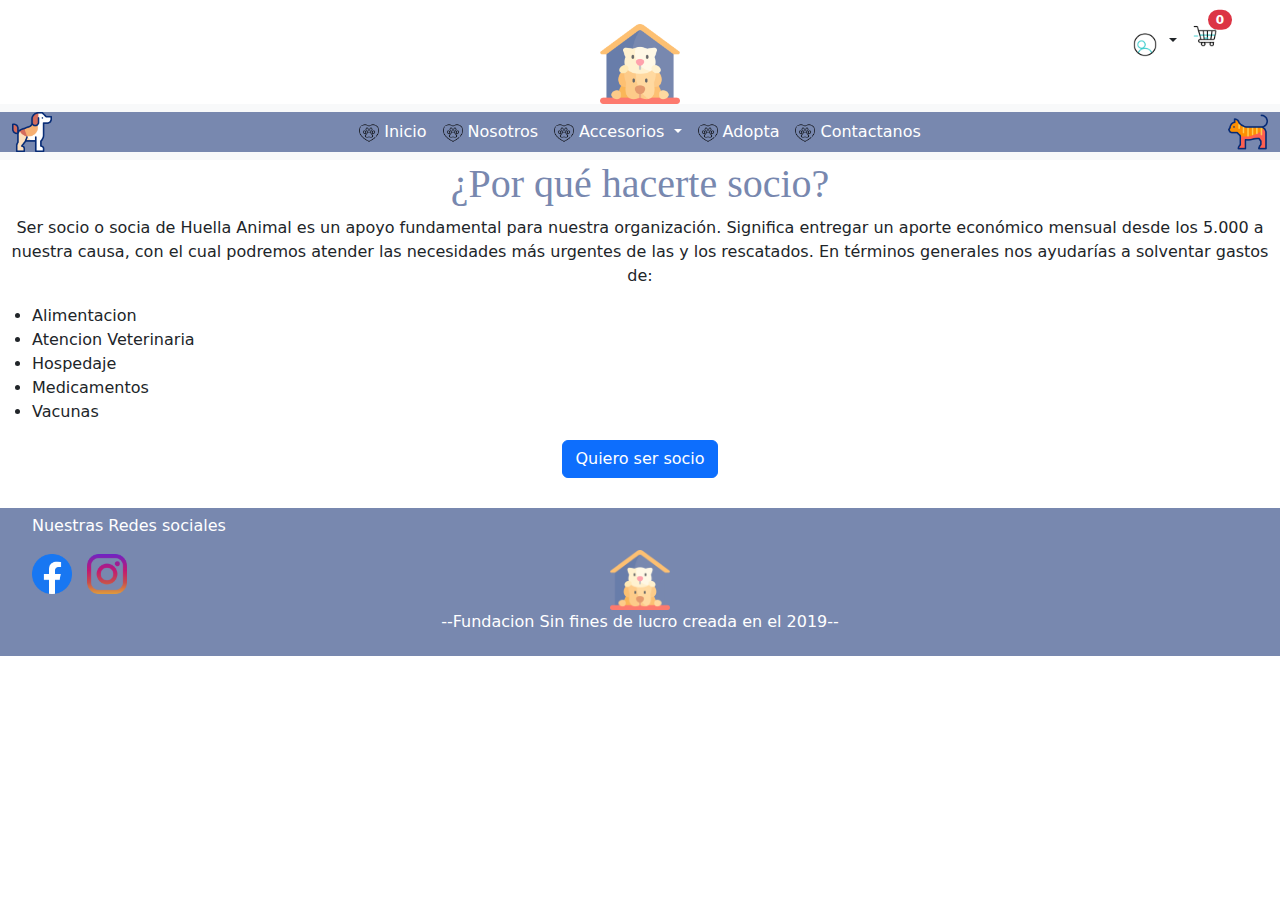
<file: socio.html>
<!DOCTYPE html>
<html lang="en">
<head>
    <meta charset="UTF-8">
    <meta name="viewport" content="width=device-width, initial-scale=1.0">
    <title>Popsipatitas</title>
    <link rel="stylesheet" href="style.css">
    <script src="https://code.jquery.com/jquery-3.7.1.min.js"></script>
    <link href="https://cdn.jsdelivr.net/npm/bootstrap@5.3.3/dist/css/bootstrap.min.css" rel="stylesheet" integrity="sha384-QWTKZyjpPEjISv5WaRU9OFeRpok6YctnYmDr5pNlyT2bRjXh0JMhjY6hW+ALEwIH" crossorigin="anonymous">

</head>
<body>
     <!--Barra principal-->
     <header>
        <div class="contendorBoton2">
            <!--Login y Carrito-->
            <div class="btnCarritoLogin">
                <!--Login-->
                <div class="dropdown"> 
                    <button class="btn  dropdown-toggle" type="button" id="dropdownForm" data-bs-toggle="dropdown" aria-expanded="false">
                        <img src="img/perfil.gif" alt="" width="30" height="30">
                    </button>
                    <!-- Formulario -->
                    <div class="dropdown-menu" style="background-color:  #7888AF;color: white;" aria-labelledby="dropdownForm">
                        <form class="form">
                            <div class="mb-3">
                                <label for="username" class="form-label">Nombre de usuario</label>
                                <input type="text" class="form-control" id="username" placeholder="Ingresa tu nombre de usuario">
                            </div>
                            <div class="mb-3">
                                <label for="password" class="form-label">Contraseña</label>
                                <input type="password" class="form-control" id="password" placeholder="Ingresa tu contraseña">
                            </div>
                            <button type="submit" class="btn btn-primary btn-secondary" onclick="login()">Iniciar sesión</button><br>
                            <a href="registro.html"type="submit" class="btn btn-primary btn-secondary">Registrar</a>
                        </form>
                    </div>
                </div>
                
                <!--Carrito de compras -->
                <div class="container-icon">
                    <div class="container-cart-icon position-relative">
                        <div class="carrito"> 
                            <button class="carrito navbar-toggler d-lg-block" type="button" data-bs-toggle="offcanvas" data-bs-target="#offcanvasRight" aria-controls="offcanvasRight">
                                <img src="img/carrito-de-compras.gif" alt="Carrito de compras" width="30" height="30">
                            </button>
                            <!-- Elemento para mostrar la cantidad de productos -->
                            <span id="contador-productos" class="position-absolute top-0 start-100 translate-middle badge rounded-pill bg-danger">0</span>
                        </div>
                    </div>
                </div>
            </div>
        </div>
        <!--Logo-->
        <center>
            <a href="index.html"><img src="img/refugio-de-animales.png" alt="Bootstrap" height="80" width="80"></a>
        </center> 
        

        <!--Menu-->
        <nav class="navbar navbar-expand-lg bg-body-tertiary">
            <div class="container-fluid" style="background-color: #7888AF;">
                <img src="img/beagle.png" alt="" width="40" height="40">
                <button class="navbar-toggler" type="button" data-bs-toggle="collapse" data-bs-target="#navbarSupportedContent" aria-controls="navbarSupportedContent" aria-expanded="false" aria-label="Toggle navigation">
                    <span class="navbar-toggler-icon"></span>
                </button>
                <div class="collapse navbar-collapse justify-content-center" id="navbarSupportedContent">
                    <ul class="navbar-nav">
                        <li class="nav-item">
                            <a class="nav-link active" aria-current="page" href="index.html" style="color:white;">
                                <img src="img/animales (1).png" alt="Inicio" style="height: 20px; margin-right: 5px;">Inicio
                            </a>
                        </li>
                        <li class="nav-item">
                            <a class="nav-link active" aria-current="page" href="nosotros.html" style="color:white;">
                                <img src="img/animales (1).png" alt="Ver todo" style="height: 20px; margin-right: 5px;">Nosotros
                            </a>
                        </li>
                        <li class="nav-item dropdown">
                            <a class="nav-link dropdown-toggle" href="accesorios.html" role="button" data-bs-toggle="dropdown" aria-expanded="false" style="color: white;">
                                <img src="img/animales (1).png" alt="Adornos" style="height: 20px; margin-right: 5px;">Accesorios
                            </a>
                            <ul class="dropdown-menu" style="background-color:#7888AF;">
                                <li><a class="dropdown-item" href="bandana.html" style="color: white;">Bandana</a></li>
                                <li><a class="dropdown-item" href="correa.html" style="color: white;">Correas</a></li>
                                <li><a class="dropdown-item" href="identificacion.html" style="color: white;">Identificaciones</a></li>
                            </ul>
                        </li>
                        <li class="nav-item">
                            <a class="nav-link" href="adopta.html" style="color: white;">
                                <img src="img/animales (1).png" alt="Nosotros" style="height: 20px; margin-right: 5px;">Adopta
                            </a>
                        </li>
                        <li class="nav-item">
                            <a class="nav-link" href="contacto.html" style="color: white;">
                                <img src="img/animales (1).png" alt="Nosotros" style="height: 20px; margin-right: 5px;">Contactanos
                            </a>
                        </li>
                    </ul> 
                </div>
                <img src="img/gato.png" alt="" width="40" height="40" style="background-position: center;">
            </div>
        </nav>
        <!--Carrito de compras barra desplegable-->
        <div class="offcanvas offcanvas-end" tabindex="-1" id="offcanvasRight" aria-labelledby="offcanvasRightLabel">
            <div class="offcanvas-header">
                <h5 class="offcanvas-title" id="offcanvasRightLabel">Carrito</h5>
                <button type="button" class="btn-close" data-bs-dismiss="offcanvas" aria-label="Close"></button>
            </div>
            <div class="container-cart-products hidden-cart">
                <div class="row-product hidden">
                    <div class="cart-product">
                        <div class="info-cart-product">
                            <span class="cantidad-producto-carrito">1</span>
                            <p class="titulo-producto-carrito">Bandana Black Sheep</p>
                            <span class="precio-producto-carrito">$6.390</span>
                        </div>
                    </div>
                </div>
                <div class="cart-total hidden">
                    <h3>Total:</h3>
                    <span class="total-pagar">$200</span>
                    <div class="d-grid gap-2 col-6 mx-auto">
                        <button class="btn btn-primary" type="button" data-bs-toggle="modal" data-bs-target="#exampleModal">
                            Finalizar compra
                        </button>
                    </div>
                </div>
            </div>
            <p class="cart-empty">El carrito está vacío</p>

        </div>

        <!-- Modal -->
        <div class="modal fade" id="exampleModal" tabindex="-1" aria-labelledby="exampleModalLabel" aria-hidden="true">
            <div class="modal-dialog">
                <div class="modal-content">
                    <div class="modal-header">
                        <h5 class="modal-title" id="exampleModalLabel">Confirmar compra</h5>
                        <button type="button" class="btn-close" data-bs-dismiss="modal" aria-label="Close"></button>
                    </div>
                    <div class="modal-body">
                        ¿Estás seguro de que deseas finalizar tu compra?
                    </div>
                    <div class="modal-footer">
                        <button type="button" class="btn btn-secondary" data-bs-dismiss="modal">Cancelar</button>
                        <a href="carrito.html"><button type="button"  class="btn btn-primary">Confirmar</button></a>
                    </div>
                </div>
            </div>
        </div>
    </header>

    <main>
        <!--Porque ser socio-->
        <h1 style="font-family: 'Georgia', serif; text-align: center; color: #7888AF;">¿Por qué hacerte socio?</h1>
        <p style="text-align: center;">Ser socio o socia de Huella Animal es un apoyo fundamental para nuestra organización. Significa entregar un aporte económico mensual desde los 5.000 a nuestra causa, con el cual podremos atender las necesidades más urgentes de las y los rescatados. En términos generales nos ayudarías a solventar gastos de:</p>
        <ul >
            <li>Alimentacion</li>
            <li>Atencion Veterinaria</li>
            <li>Hospedaje</li>
            <li>Medicamentos</li>
            <li>Vacunas</li>
        </ul>
        <!-- Modal -->
        <div class="btn-modal">
            <button type="button" class="btn btn-primary" data-toggle="modal" data-target="#trackerModal"> 
                <i class="fa fa-plus"></i> Quiero ser socio
            </button>
        </div>
        <div class="modal fade" id="trackerModal" tabindex="-1" aria-labelledby="nuevoProyecto" aria-hidden="true">
            <div class="modal-dialog" style="min-width: 75%;">
                <div class="modal-content">
                    <div class="modal-header">
                        <h2 class="modal-title" id="nuevoProyecto">Socio</h2>
                        <button type="button" class="close" data-dismiss="modal" aria-label="Close">
                            <span>&times;</span>
                        </button>
                    </div>
                    <div class="modal-body">
                        <div class="container-fluid">
                            <form id="registroSocio">
                                <div class="row">
                                    <div class="form-group col-md-6">
                                        <label for="nombre">Nombre</label>
                                        <input type="text" class="form-control" id="nombre">
                                    </div>
                                    <div class="form-group col-md-6">
                                        <label for="donacion">Monto a donar</label>
                                        <input type="text" class="form-control" id="donacion" >
                                    </div>
                                </div>
                                <div class="row">
                                    <div class="form-group col-md-6">
                                        <label for="contacto">Telefono</label>
                                        <input type="text" class="form-control" id="contacto" >
                                    </div>
                                    <div class="form-group col-md-6">
                                        <label for="correo">Email</label>
                                        <input type="email" class="form-control" id="correo" >
                                    </div>
                                    <div class="form-group col-md-3">
                                        <label for="fecha_ini">Fecha del deposito</label>
                                        <input type="date" class="form-control" id="fecha_ini" >
                                    </div>
                                </div>
                                <div class="form-group col-md-6">
                                    <label for="nombre">Socio o Padrino</label>
                                    <select class="form-select" aria-label="Default select example" style="width: 700px;" id="opcion" name="opcion">
                                        <option value="">Seleccione</option>
                                        <option value="1">Socio</option>
                                        <option value="2">Padrino</option>
                                    </select>
                                </div>
                                <div class="form-group col-md-6">
                                    <label for="mascota">Nombre de la mascota que desea adoptar o apadrinar</label>
                                    <input type="text" class="form-control" id="mascota" >
                                </div>
                                <div class="modal-footer">
                                    <button type="button" class="btn btn-secondary" data-dismiss="modal">Cerrar</button>
                                    <button type="submit" class="btn btn-primary me-md-2">Ser socio</button>
                                </div>
                            </form>
                        </div>
                    </div>
                   
                </div>
            </div>
        </div>
    </main>
    <!--Footer-->
    <footer>
        <ul class="social-icons">
            <p style="color: white;">Nuestras Redes sociales</p>
            <li><a href="#"><img src="img/facebook.png" alt="Facebook" width="40" height="40"></a></li>
            <li><a href="#"><img src="img/instagram.png" alt="Instagram" width="40" height="40"></a></li>  
        </ul>
        <div class="fundacion">
            <center>
                <img src="img/refugio-de-animales.png" width="60" height="60" alt="">
                <p style="color: white;" >--Fundacion Sin fines de lucro creada en el 2019--</p>
            </center>
        </div>
    </footer>

    <script src="https://cdn.jsdelivr.net/npm/bootstrap@5.3.3/dist/js/bootstrap.bundle.min.js" integrity="sha384-YvpcrYf0tY3lHB60NNkmXc5s9fDVZLESaAA55NDzOxhy9GkcIdslK1eN7N6jIeHz" crossorigin="anonymous"></script>
    <script src="main2.js"></script>
    <script src="https://cdn.jsdelivr.net/npm/jquery@3.5.1/dist/jquery.slim.min.js" integrity="sha384-DfXdz2htPH0lsSSs5nCTpuj/zy4C+OGpamoFVy38MVBnE+IbbVYUew+OrCXaRkfj" crossorigin="anonymous"></script>
    <script src="https://cdn.jsdelivr.net/npm/bootstrap@4.6.1/dist/js/bootstrap.bundle.min.js" integrity="sha384-fQybjgWLrvvRgtW6bFlB7jaZrFsaBXjsOMm/tB9LTS58ONXgqbR9W8oWht/amnpF" crossorigin="anonymous"></script>
    <script src="main.js"></script>
</body>
</html>
</file>
<file: style.css>
#contador-productos{
    font-size: 12px;
}
.fondo {
    background-image: url(img/istockphoto-1310151529-640x640.jpg);   
}
/* Esto es para que el boton de usuario quede tactil */
.dropdown:hover .dropdown-menu {
    display: block;
}
/*Botones de arriba*/
.contendorBoton{
    display: flex;
    justify-content: space-between;
    margin-top: 20px;
    margin-bottom: 10px;
}
.contendorBoton2{
    display: flex;
    justify-content: right;
    margin-top: 20px;
    margin-bottom: -50px;
}
.btnCarritoLogin{
    display: flex;
    margin-right: 60px;
}
.btnBuscar{
    margin-left: 30px;
    
}
.carruselCard{
    display: flex;
    justify-content: center;
}
.Ccard{
    margin-right: 20px;
}

.img1{
    display: inline-block;
    margin: 20px;
}

footer {
    background-color:#7888AF;
    padding: 6px 0;
    text-align: left;
    margin-top: 20px;
  }

.social-icons li {
    display: inline-block;
    margin-right: 10px; 
}
.fundacion{
    margin-top: -60px;
}
.btn-modal{
    text-align: center;
}

/*AQUI EMPEZA EL CODIGO DEL CARRITO DE COMPRAS*/
.icon-cart{
    width: 40px;
    height: 40px;
    stroke: #000;
}

.icon-cart:hover{
    cursor: pointer;
}

img{
    max-width: 100%;
}

/* Header*/
.count-products{
    position: absolute;
    top: 55%;
    right: 0;

    background-color: #000;
    color: #fff;
    width: 25px;
    height: 25px;

    display: flex;
    justify-content: center;
    align-items: center;
    border-radius: 50%;
}

#contador-productos{
    font-size: 12px;
}

.container-cart-products{
    position: absolute;
    top: 50px;
    right: 0;

    background-color: #fff;
    width: 400px;
    z-index: 1;
    box-shadow: 0 10px 20px rgba(0, 0, 0, 0.20);
    border-radius: 10px;
    
}

.cart-product{
    display: flex;
    align-items: center;
    justify-content: space-between;
    padding: 30px;

    border-bottom: 1px solid rgba(0, 0, 0, 0.20);

}

.info-cart-product{
    display: flex;
    justify-content: space-between;
    flex: 0.8;
}

.titulo-producto-carrito{
    font-size: 20px;
}

.precio-producto-carrito{
    font-weight: 700;
    font-size: 20px;
    margin-left: 10px;
}

.cantidad-producto-carrito{
    font-weight: 400;
    font-size: 20px;
}

.icon-close{
    width: 25px;
    height: 25px;
}

.icon-close:hover{
    stroke: red;
    cursor: pointer;
}

.cart-total{
    display: flex;
    justify-content: center;
    align-items: center;
    padding: 20px 0;
    gap: 20px;
}

.cart-total h3{
    font-size: 20px;
    font-weight: 700;
}

.total-pagar{
    font-size: 20px;
    font-weight: 900;
}


/* Main*/
.container-items{
    display: grid;
    grid-template-columns: repeat(5, 5fr);
    gap: 20px;
}
.info-product{
    padding: 15px 30px;
    line-height: 2;
    display: flex;
    flex-direction: column;
    gap: 10px;
}

.price{
    font-size: 18px;
    font-weight: 900;
}

.info-product button{
    border: none;
    background: none;
    background-color: #000;
    color: #fff;
    padding: 15px 10px;
    cursor: pointer;
}

.cart-empty{
    padding: 20px;
    text-align: center;
}

.hidden{
    display: none;
}
.filtros {
    display: flex;
    flex-direction: column;
    align-items: flex-start; 
}




.botones {
    display: flex;
    flex-direction: column; 
    align-items: center; 
}

.btnBuscar {
    display: flex;
    align-items: center; 
    margin-bottom: 10px; }

.btnBuscar button {
    background: none; /* Elimina el fondo del botón */
    border: none; /* Elimina el borde del botón */
    padding: 0; /* Elimina el padding del botón */
    cursor: pointer; /* Cambia el cursor al pasar sobre el botón */
}

.search-input {
    margin-left: 10px; /* Espacio entre el botón y el input */
}

button.btn {
    margin-bottom: 10px; /* Espacio entre los botones */
}
</file>
